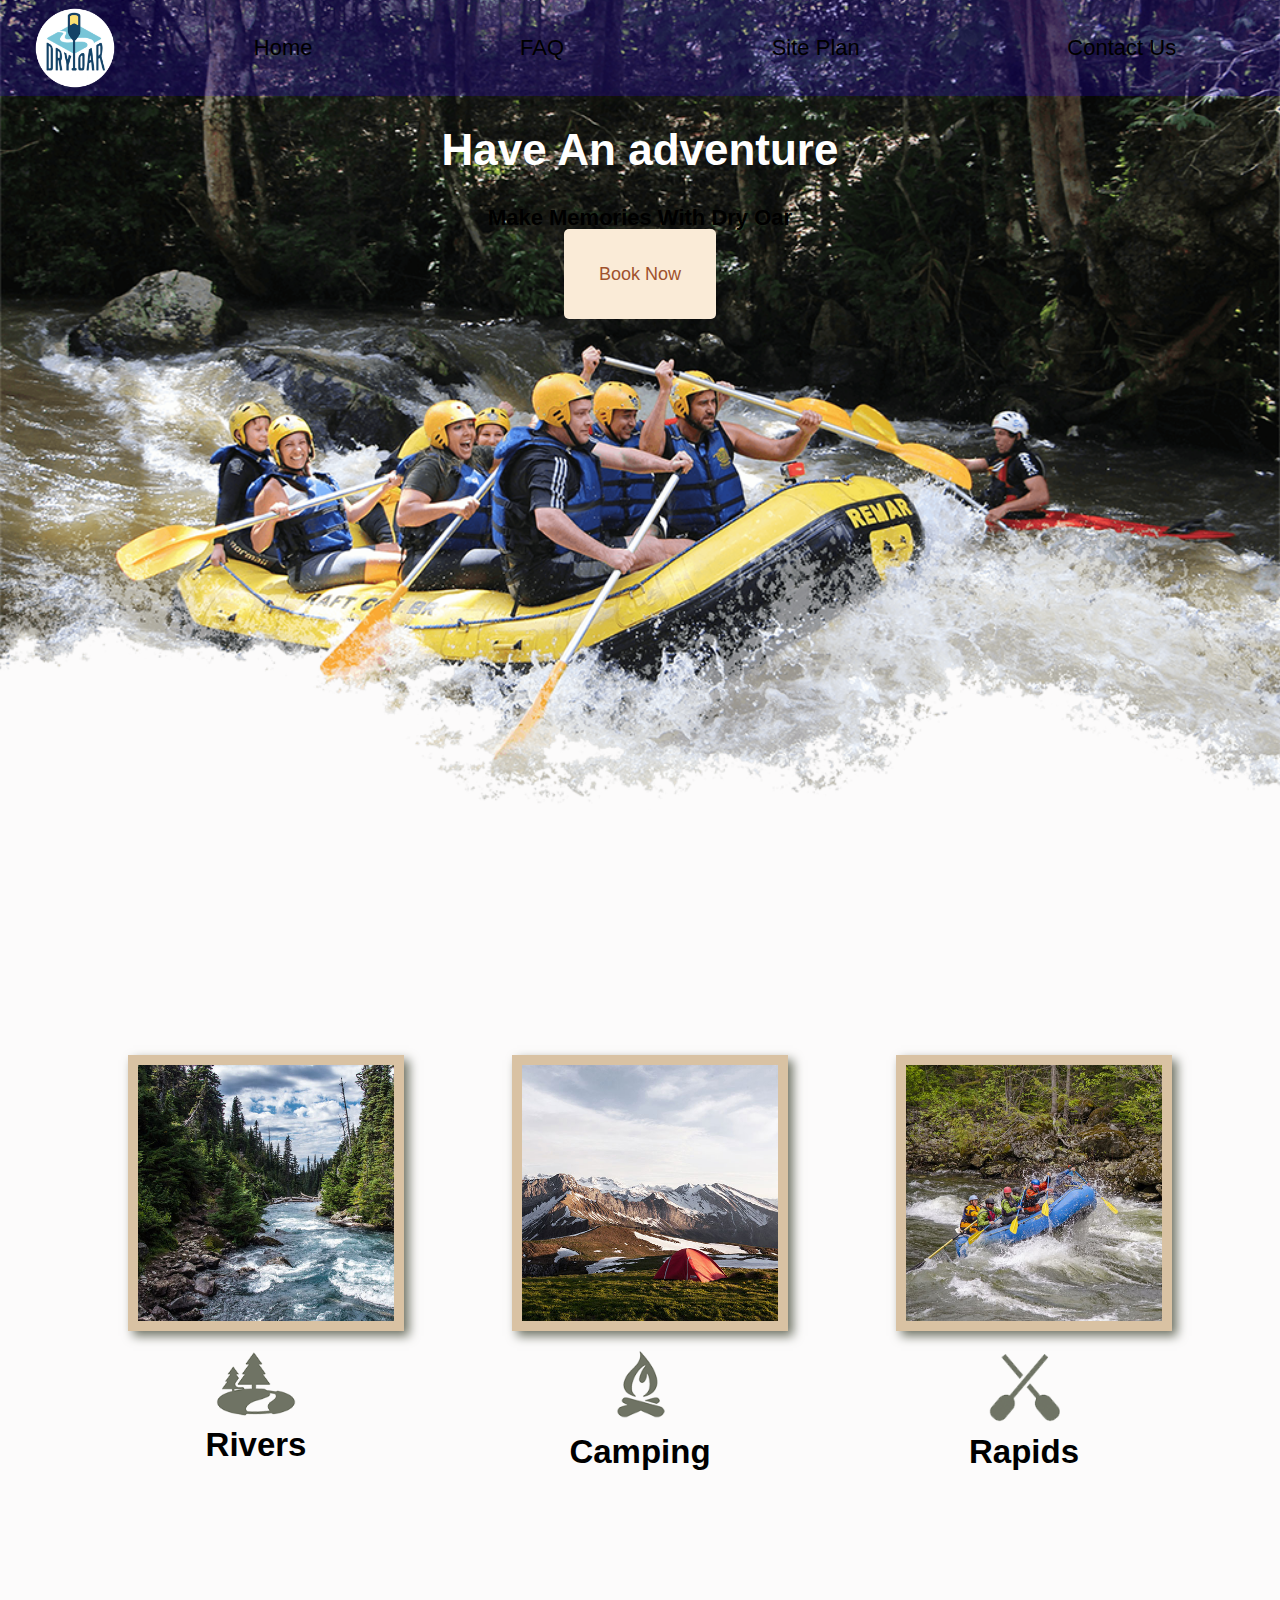
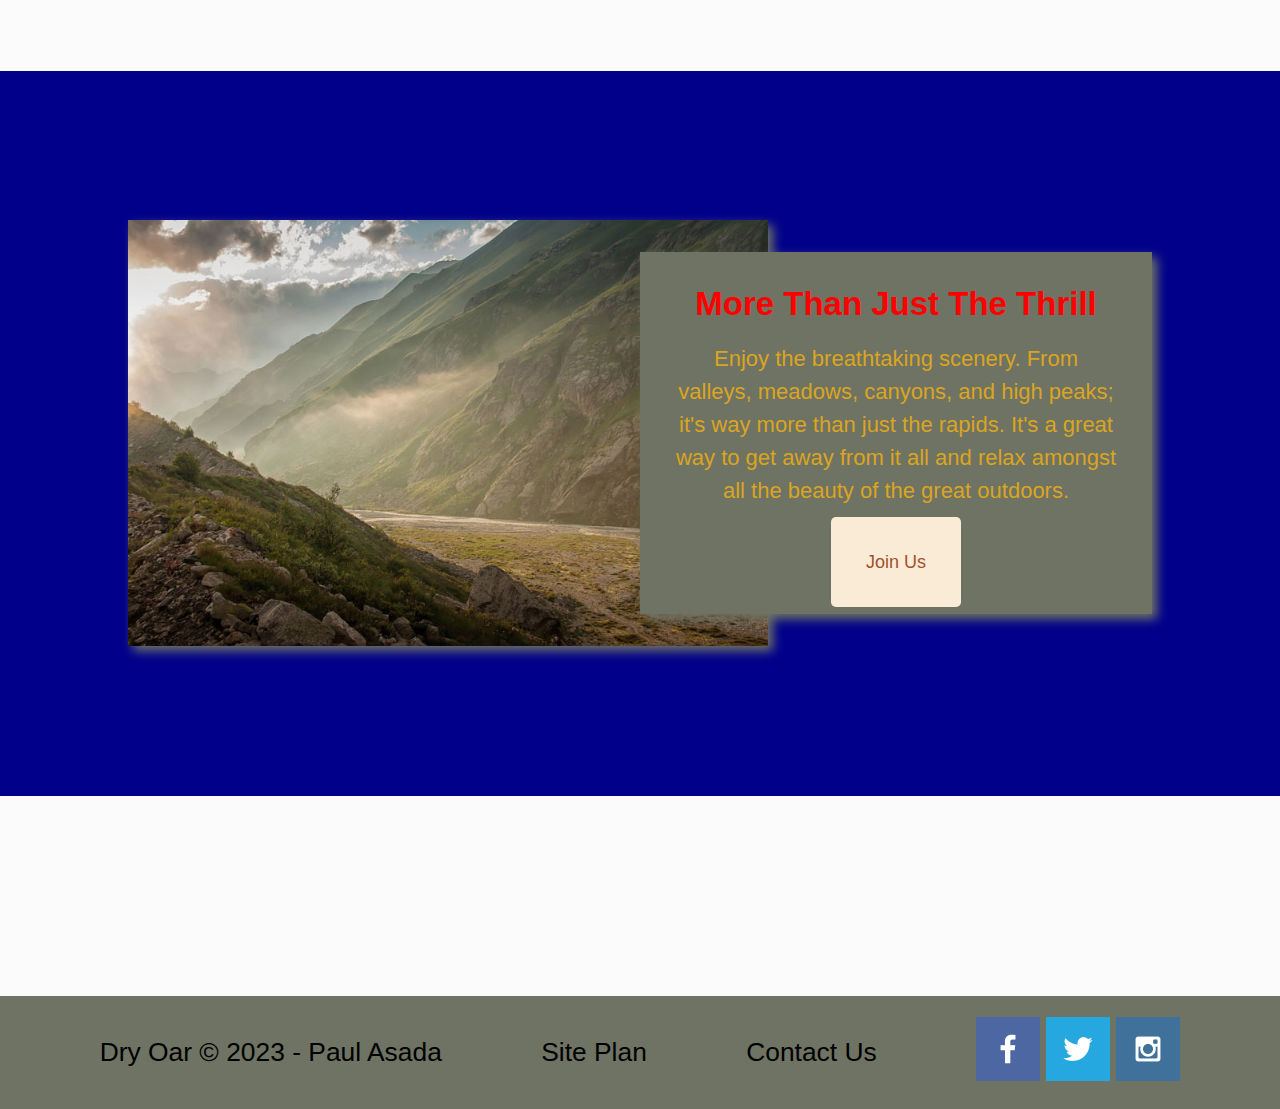
<file: wwr/index.html>
<!DOCTYPE html>
<html lang="en">

<head>
    <meta charset="UTF-8">
    <meta http-equiv="X-UA-Compatible" content="IE=edge">
    <meta name="viewport" content="width=device-width, initial-scale=1.0">
    <title>Whitewater Rafting Vacation Dry Oars Boating+Home</title>
    <link rel="stylesheet" href="styles\style.css">
</head>
<body>
    <div id="content">
        <header>
            <a id="logo_link" href="index.html">
                <img class="logo" src="images/logo.png" alt="Dry Oar Logo">
            </a>
            <nav>
                <a href="index.html">Home</a>
                <a href="faq.html">FAQ</a>
                <a href="site-plan-rafting.html">Site Plan</a>
                <a href="contactus.html">Contact Us</a>
            </nav>
        </header>
        <div id="hero"> 
            <div id="hero-box">
                <img id="hero-img" src="images/hero.png" alt="people enjoying rafting">
            </div>
            <section id="hero-msg">
                <h1 class="home tittle">Have An adventure</h1>
                <h4>Make Memories With Dry Oar </h4>
            <div class="button-box">
                <a class='book' href="rates.html">Book Now</a>
            </div>
            </section>
        </div>
        <main class="home-grid">
            <section class="rivers-card">
                <img class="card-img" src="images/rivers.jpg" alt="river in forest">
                <img class="icon" src="images/river_icon.png" alt="river icon">
                <h2>Rivers</h2>
            </section>
            <section class="camping-card">
                <img class="card-img" src="images/camping.jpg" alt="tent in mountains">
                <img class="icon" src="images/fire_icon.png" alt="fire icon">
                <h2>Camping</h2>
            </section>
            <section class="rapids-card">
                <img class="card-img" src="images/rapids.jpg" alt="rafting boat">
                <img class="icon" src="images/oars.png" alt="oars icon">
                <h2>Rapids</h2>
            </section>
            <div id="background"></div>
            <img class="mountains" src="images/mountains.jpg" alt="Misty mountains">
            <section class="msg">
                <h2>More Than Just The Thrill</h2>
                <p>Enjoy the breathtaking scenery. From valleys, meadows, canyons, and high peaks; it's way more than just the rapids. It's a great way to get away from it all and relax amongst all the beauty of the great outdoors. </p>
                <a class='join' href="rivers.html">Join Us</a>
            </section>
        </main>
        <footer>
            <p>Dry Oar &copy; 2023 - Paul Asada</p>
            <p><a href="site-plan-rafting.html">Site Plan</a></p>
            <p><a href="Contactus.html">Contact Us</a></p>
            <div class="Social">
                <a href="https://facebook.com" target="_blank">
                    <img src="images/facebook.png" alt="fb icon"> 
                </a>
                    <img src="images/twitter.png" alt="twitter icon">
                </a>
                <a href="https//instagram.com" target="_blank">
                    <img src="images/instagram.png" alt="instagram icon">
                </a>
            </div>
        </footer>   
    </div> 
</body>
</html>
</file>
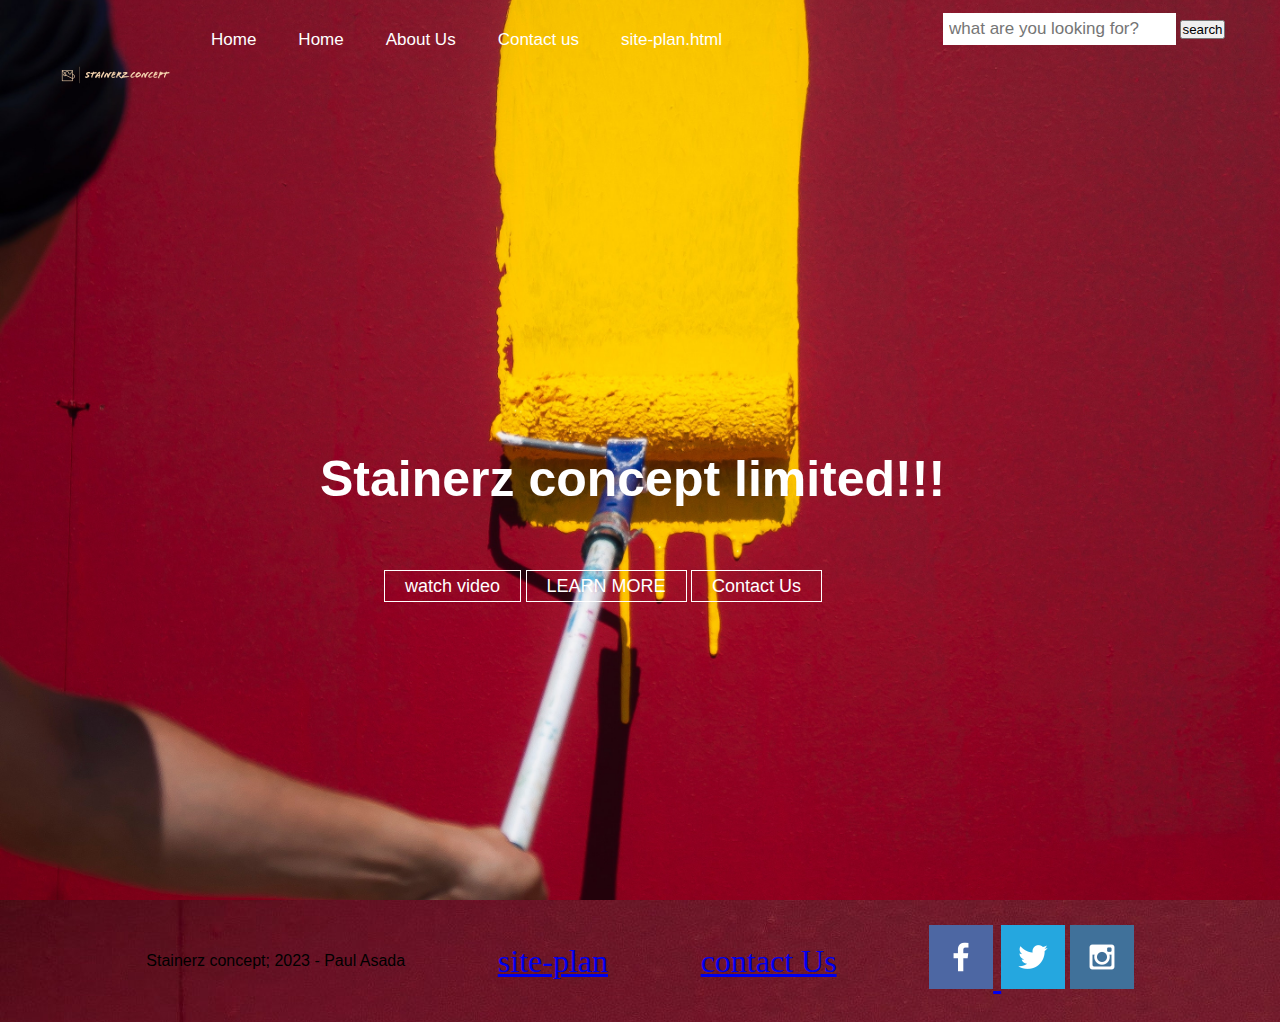
<file: wwr/stainerz/index.html>
<!DOCTYPE html>
<html lang="en">
<head>
    
    <title>Stainerz concept</title>
    <link rel="stylesheet" href="style.css">
</head>
<body>
    <header>
        <div class="main">

            <dir class="logo">
                <img src="image/stainerz concept-logos_transparent(1).png" alt="">
            </dir>
            <ul>
                <li><a href="">Home</a>    
                <li><a href="home.html">Home</a>
                <li><a href="aboutus.html">About Us </a>
                <li><a href="contact us.html">Contact us </a>
                <li><a href="site-plan.html">site-plan.html</a>
                
            </ul>
            <div class="container">
                <form>
                    <input type="text" placeholder="what are you looking for?">
                    <button type="submit">search</button>
                </form>
            </div>
            <div class="title">
                <h1> Stainerz concept limited!!!</h1>
            </div>
            <div class="button">
                <a href=""class="btn"> watch video</a>
                <a href="" class="btn">LEARN MORE</a>
                <a href="" class="btn">Contact Us</a>
            </div>
    
        </div>
    </header>
</main>
<footer>
    <p>Stainerz concept; 2023 - Paul Asada</p>
<p><a href="site-plan.html">site-plan</a></p>
<p><a href="contactus.html">contact Us</a></p>
<div class="Social">
<a href="https://facebook.com"target="blank">
    <img src="image/facebook.png" alt="fb icon">
</a>
    <img src="image/twitter.png" alt="twitter icon">
<a href="https://instagram.com"target="blank">
    <img src="image/instagram.png" alt="instagram icon">
    
</a>    
</div>
</footer>
</body>
</html>
</file>
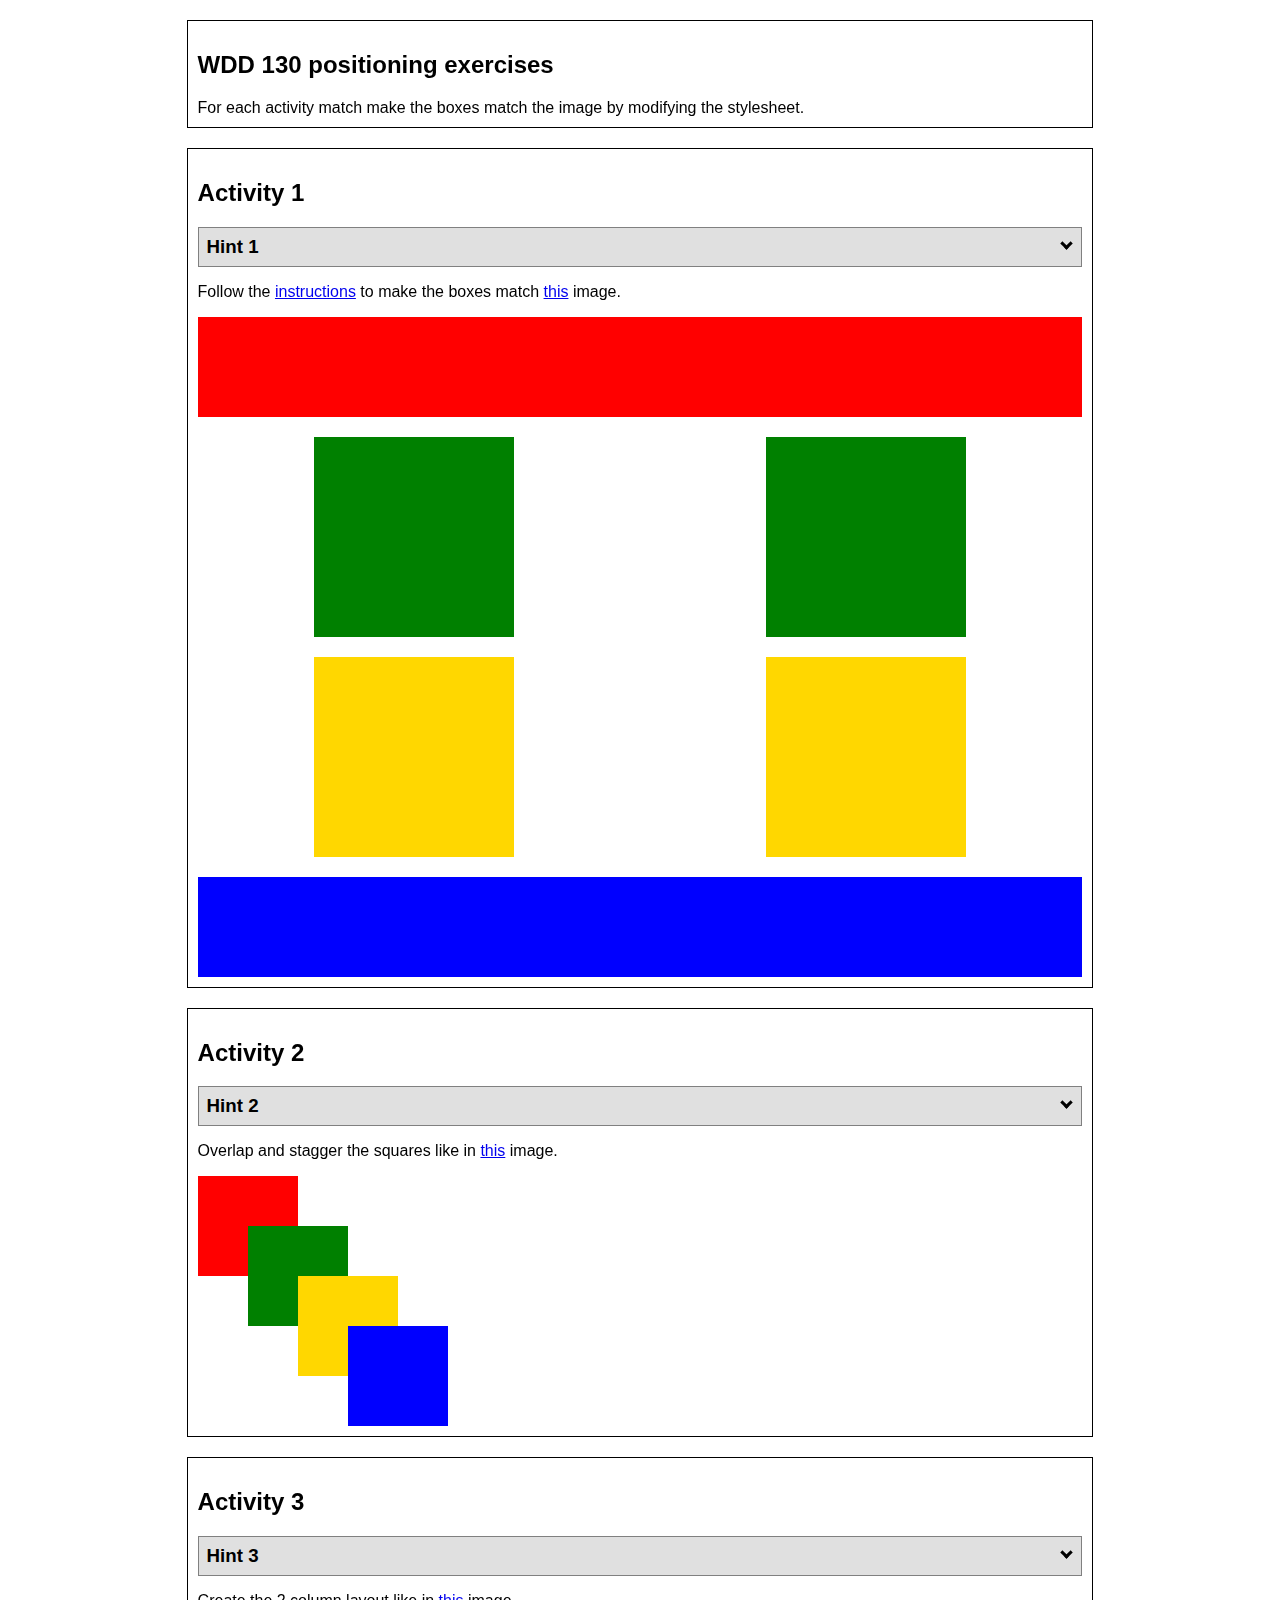
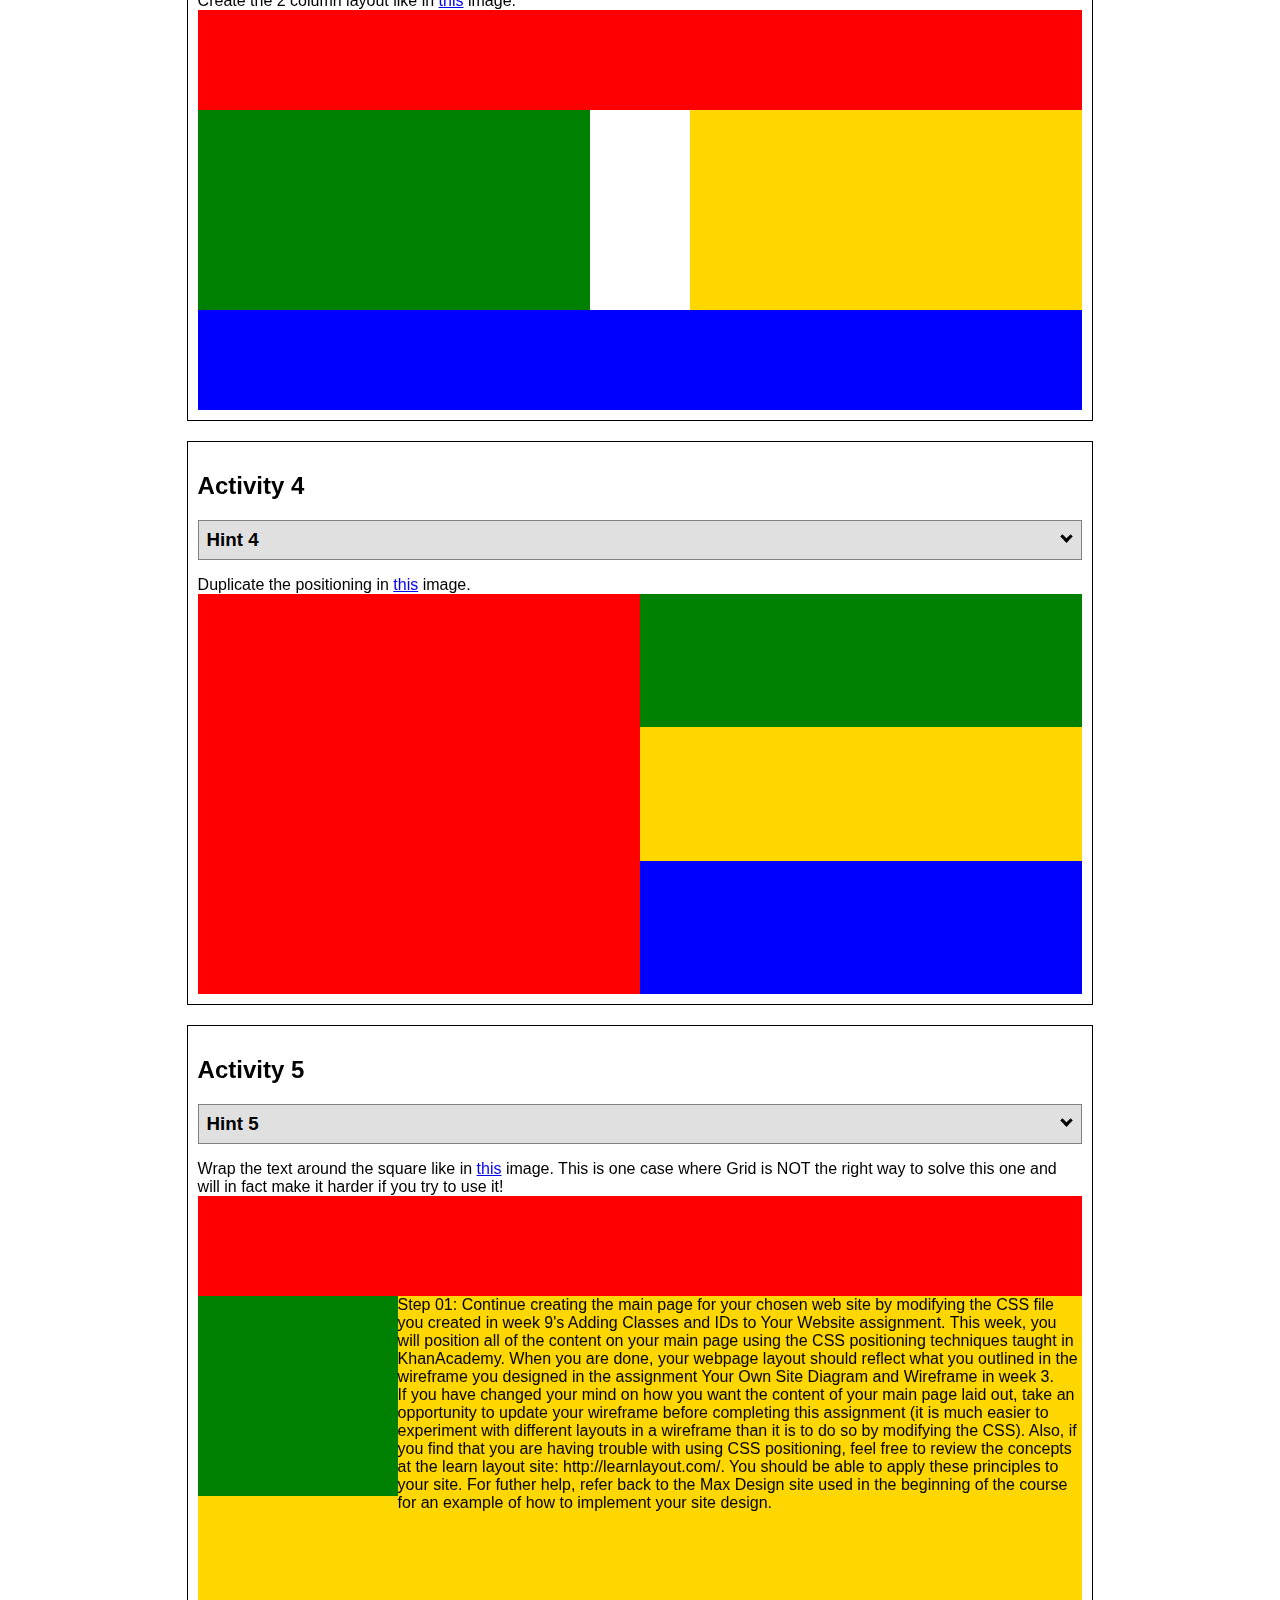
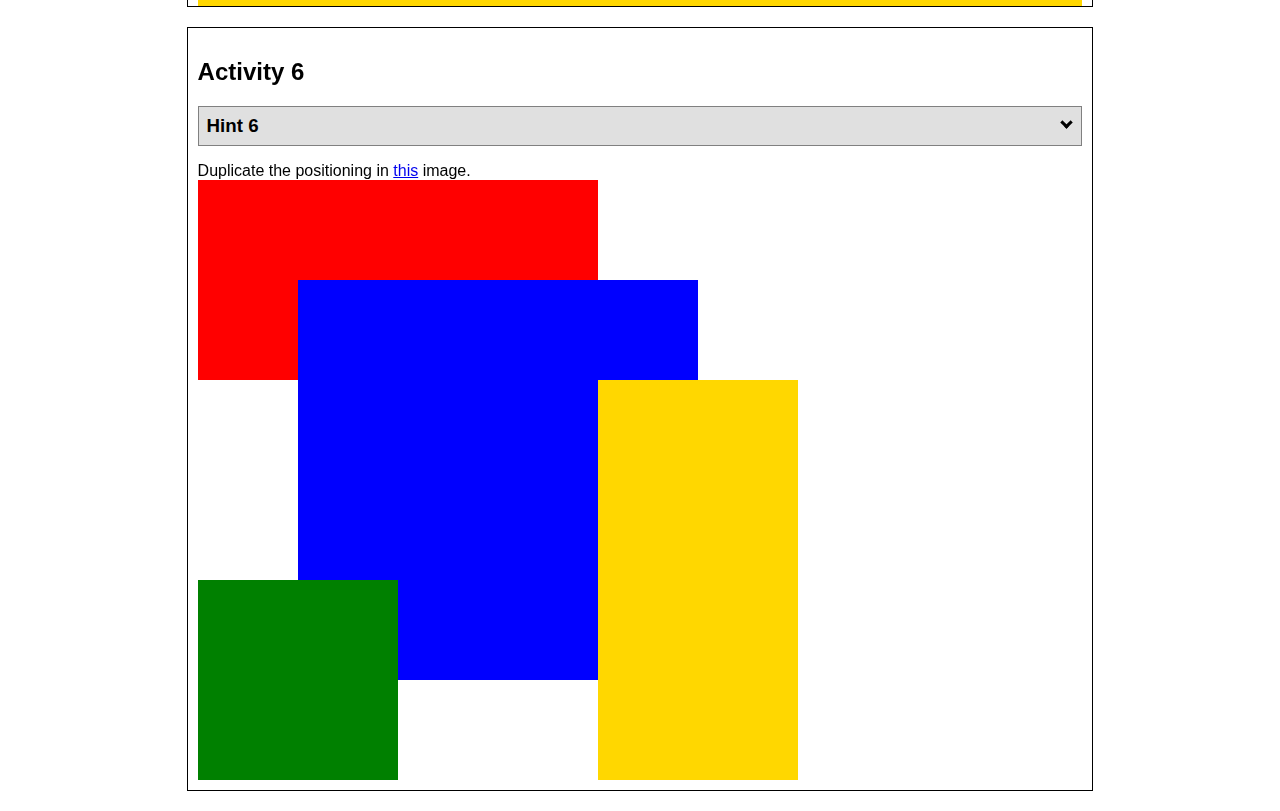
<file: positioning/positioning.html>
<!DOCTYPE html>
<html lang="en">
  <head>
    <!-- HTML - Name: positioning.html -->
    <title>Positioning Activity</title>
    <link rel="stylesheet" type="text/css" href="positionstyles.css" />
  </head>
  <body>
    <div class="activity">
      <h2>WDD 130 positioning exercises</h2>
      For each activity match make the boxes match the image by modifying the stylesheet.</div>
    <div class="activity">
      <h2>Activity 1</h2>
      <section class="hint"><input type="checkbox" ><i></i> <h3>Hint 1</h3><div><p>Check out the <a href="https://byui-wdd.github.io/wdd130/activities/w06-css-positioning.html" target="_blank">activity instructions</a> in Ilearn!</p></div></section>
      <p>Follow the <a href="https://byui-wdd.github.io/wdd130/activities/w06-css-positioning.html" target="_blank">instructions</a> to make the boxes match  <a href="https://byui-wdd.github.io/wdd130/images/example1.png" target="_blank">this</a> image.</p>
      <div class="content1" >
        <div class="red1" ></div>
        <div class="green1" ></div>
        <div class="green1" ></div>
        <div class="yellow1"></div>
        <div class="yellow1"></div>
        <div class="blue1"></div>
      </div>
    </div>
    <div class="activity">
      <h2>Activity 2</h2>
      <section class="hint"><input type="checkbox" > <h3>Hint 2</h3><i></i><div>
      <ul>
      <li>grid-template-columns: 50px 50px 50px 50px 50px </li></ul></div></section>
      <p>Overlap and stagger the squares like in <a href="https://byui-wdd.github.io/wdd130/images/example2.png" target="_blank">this</a> image.</p>
      <div class="content2" >
        <div class="red2" ></div>
        <div class="green2" ></div>
        <div class="yellow2"></div>
        <div class="blue2"></div>
      </div>
    </div>
    <div class="activity">
      <h2>Activity 3</h2>
      <section class="hint"><input type="checkbox" > <h3>Hint 3</h3><i></i><div><p>This one is going to be best solved with CSS Grid. Remember to make the boxes the right width first...then start moving them around. </p><h4>Properties used:</h4><ul><li>display:grid;</li><li>grid-template-columns:</li><li>grid-column-gap:</li>
        <li>grid-column:</li>  </ul></div></section>
      Create the 2 column layout like in <a href="https://byui-wdd.github.io/wdd130/images/example3.png" target="_blank">this</a>  image.
      <div class="content3" >
        <div class="red3" ></div>
        <div class="green3" ></div>
        <div class="yellow3"></div>
        <div class="blue3"></div>
      </div>
    </div>
    <div class="activity">
      <h2>Activity 4</h2>
      <section class="hint"><input type="checkbox" > <h3>Hint 4</h3><i></i><div><p>For the others we have been primarily concerned with width. For this one you will need to adjust height as well. </p><h4>Properties used:</h4><ul><li>display:grid;</li><li>grid-template-columns:</li><li>grid-row:</li></ul></div></section>
      Duplicate the positioning in <a href="https://byui-wdd.github.io/wdd130/images/example4.png" target="_blank">this</a> image. 
      <div class="content4" >
        <div class="red4" ></div>
        <div class="green4" ></div>
        <div class="yellow4"></div>
        <div class="blue4"></div>
      </div>
    </div>

    <div class="activity">
      <h2>Activity 5</h2>
      <section class="hint"><input type="checkbox" > <h3>Hint 5</h3><i></i><div><p>Grid is <strong>not</strong> the right way to do this.  In fact there is only one way to really do that...and that is with float. Remember that we float the thing we want the text to wrap around.  Also remember to start by making all the shapes the right size and shape.</p><h4>Properties used:</h4><ul><li>float: left;</li></ul></div></section>
      Wrap the text around the square like in <a href="https://byui-wdd.github.io/wdd130/images/example5.png" target="_blank">this</a> image. This is one case where Grid is NOT the right way to solve this one and will in fact make it harder if you try to use it!
      <div class="content5" >
        <div class="red5" ></div>
        <div class="green5" ></div>
        <div class="yellow5">Step 01: Continue creating the main page for your chosen web site by modifying the CSS file you created in week 9's Adding Classes and IDs to Your Website assignment. This week, you will position all of the content on your main page using the CSS positioning techniques taught in KhanAcademy. When you are done, your webpage layout should reflect what you outlined in the wireframe you designed in the assignment Your Own Site Diagram and Wireframe in week 3. <br />
          If you have changed your mind on how you want the content of your main page laid out, take an opportunity to update your wireframe before completing this assignment (it is much easier to experiment with different layouts in a wireframe than it is to do so by modifying the CSS). Also, if you find that you are having trouble with using CSS positioning, feel free to review the concepts at the learn layout site: http://learnlayout.com/. You should be able to apply these principles to your site. For futher help, refer back to the Max Design site used in the beginning of the course for an example of how to implement your site design.</div>
        <div class="blue5"></div>
      </div>
    </div>
    <div class="activity">
      <h2>Activity 6</h2>
      <section class="hint"><input type="checkbox" > <h3>Hint 6</h3><i></i><div><p>This one is all about visualizing the grid behind the layout. If you are having a hard time doing that first: all the sizes are even multiples of 100, and second here is another example with the lines drawn: <a href="https://byui-wdd.github.io/wdd130/images/example6-hint.png" target="_blank">example 6 with lines</a>. For this one you will find it easiest if you use px for the column width. You can also use <kbd>z-index</kbd> to control the element layering.    </p><h4>Properties used:</h4><ul><li>display:grid;</li><li>grid-template-columns:</li><li>grid-column:</li><li>grid-row:</li><li><a href="https://www.w3schools.com/cssref/pr_pos_z-index.asp" target="_blank">z-index:</a></li></ul></div></section>
      Duplicate the positioning in <a href="https://byui-wdd.github.io/wdd130/images/example6.png" target="_blank">this</a> image.
      <div class="content6" >
        <div class="red6" ></div>
        <div class="green6" ></div>
        <div class="yellow6"></div>
        <div class="blue6"></div>
      </div>
    </div>
  </body>
</html>
</file>
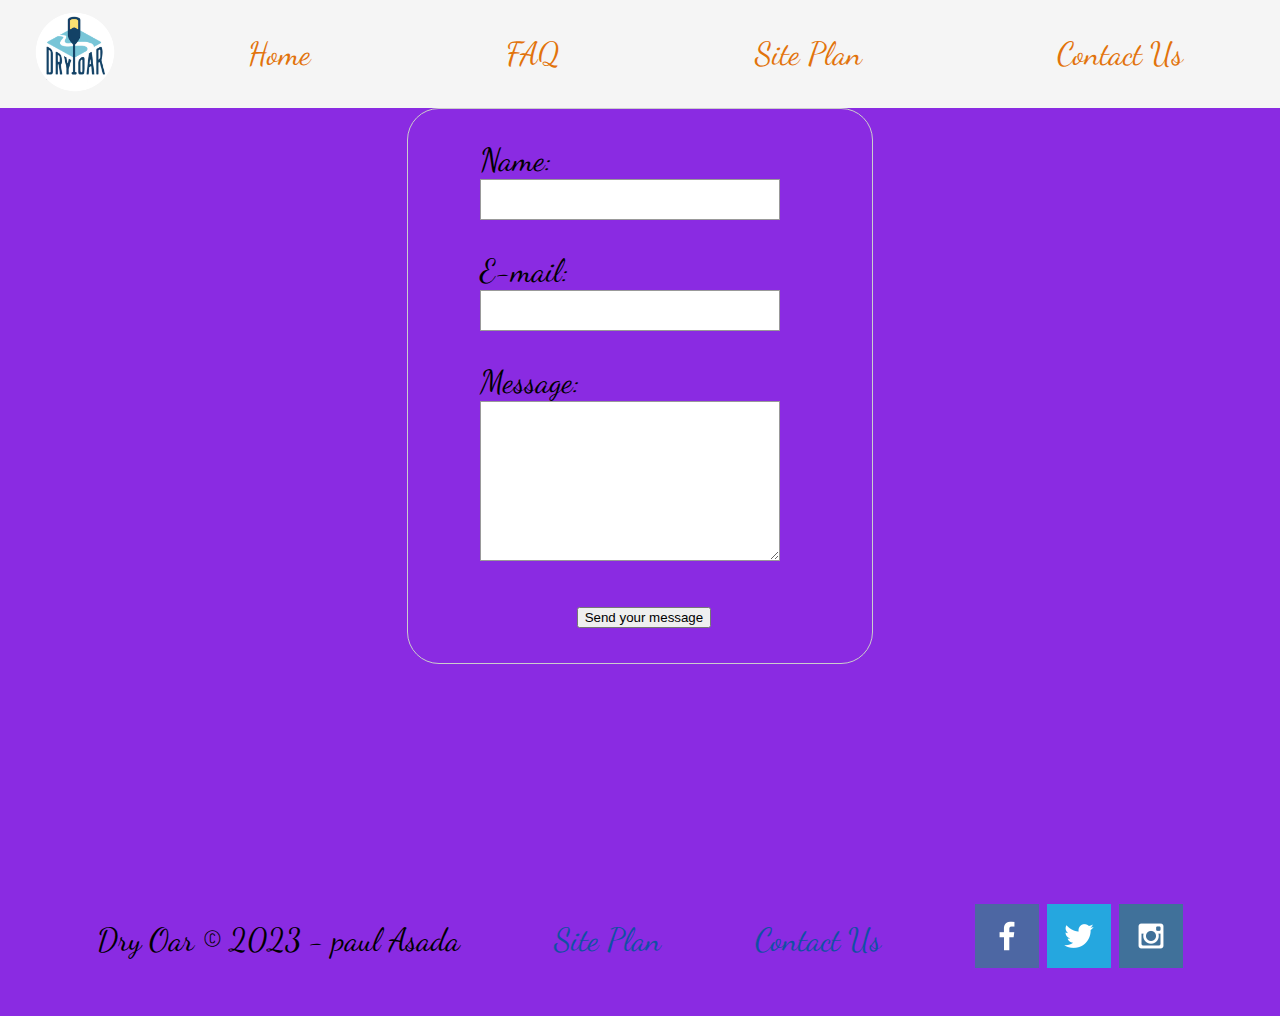
<file: wwr/contactus.html>
<!DOCTYPE html>
<html lang="en">

<head>
    <meta charset="UTF-8">
    <meta http-equiv="X-UA-Compatible" content="IE=edge">
    <meta name="viewport" content="width=device-width, initial-scale=1.0">
    <title>Whitewater Rafting Vacation Dry Oars Boating+Home</title>
    <link rel="stylesheet" href="styles/styles.css">
</head>
<body>
    <div id="content">
        <header>
            <a id="logo_link" href="index.html">
                <img class="logo" src="images/logo.png" alt="Dry Oar Logo">
            </a>
            <nav>
                <a href="index.html">Home</a>
                <a href="faq.html">FAQ</a>
                <a href="site-plan-rafting.html">Site Plan</a>
                <a href="contactus.html">Contact Us</a>
            </nav>
        </header>
        <form action="/my-handling-form-page" method="post">
            <ul>
              <li>
                <label for="name">Name:</label>
                <input type="text" id="name" name="user_name" />
              </li>
              <li>
                <label for="mail">E-mail:</label>
                <input type="email" id="mail" name="user_email" />
              </li>
              <li>
                <label for="msg">Message:</label>
                <textarea id="msg" name="user_message"></textarea>
              </li> 
              <li class="button">
                <button type="submit">Send your message</button>
              </li>              
            </ul>
          </form>
        <footer>
            <p>Dry Oar &copy; 2023 - paul Asada</p>
            <p><a href="site-plan-rafting.html">Site Plan</a></p>
            <p><a href="Contactus.html">Contact Us</a></p>
            <div class="Social">
                <a href="https://facebook.com" target="_blank">
                    <img src="images/facebook.png" alt="fb icon"> 
                </a>
                    <img src="images/twitter.png" alt="twitter icon">
                </a>
                <a href="https//instagram.com" target="_blank">
                    <img src="images/instagram.png" alt="instagram icon">
                </a>
            </div>
        </footer>   
    </div> 
    <script>
      // get the feedback div element so we can do something with it.
      const feedbackElement = document.getElementById('feedback');
      // get the form so we can read what was entered in it.
      const formElement = document.forms[0];
      // add a 'listener' to wait for a submission of our form. When that happens run the code below.
      formElement.addEventListener('submit', function(e) {
          // stop the form from doing the default action.
          e.preventDefault();
          // set the contents of our feedback element to a message letting the user know the form was submitted successfully. Notice that we pull the name that was entered in the form to personalize the message!
          feedbackElement.innerHTML = 'Hello '+ formElement.user_name.value +'! Thank you for your message. We will get back with you as soon as possible!';
          // make the feedback element visible.
          feedbackElement.style.display = "block";
          // add a class to move everything down so our message doesn't cover it.
          document.body.classList.toggle('moveDown');
      });
  </script>
</body>
</html>
</file>
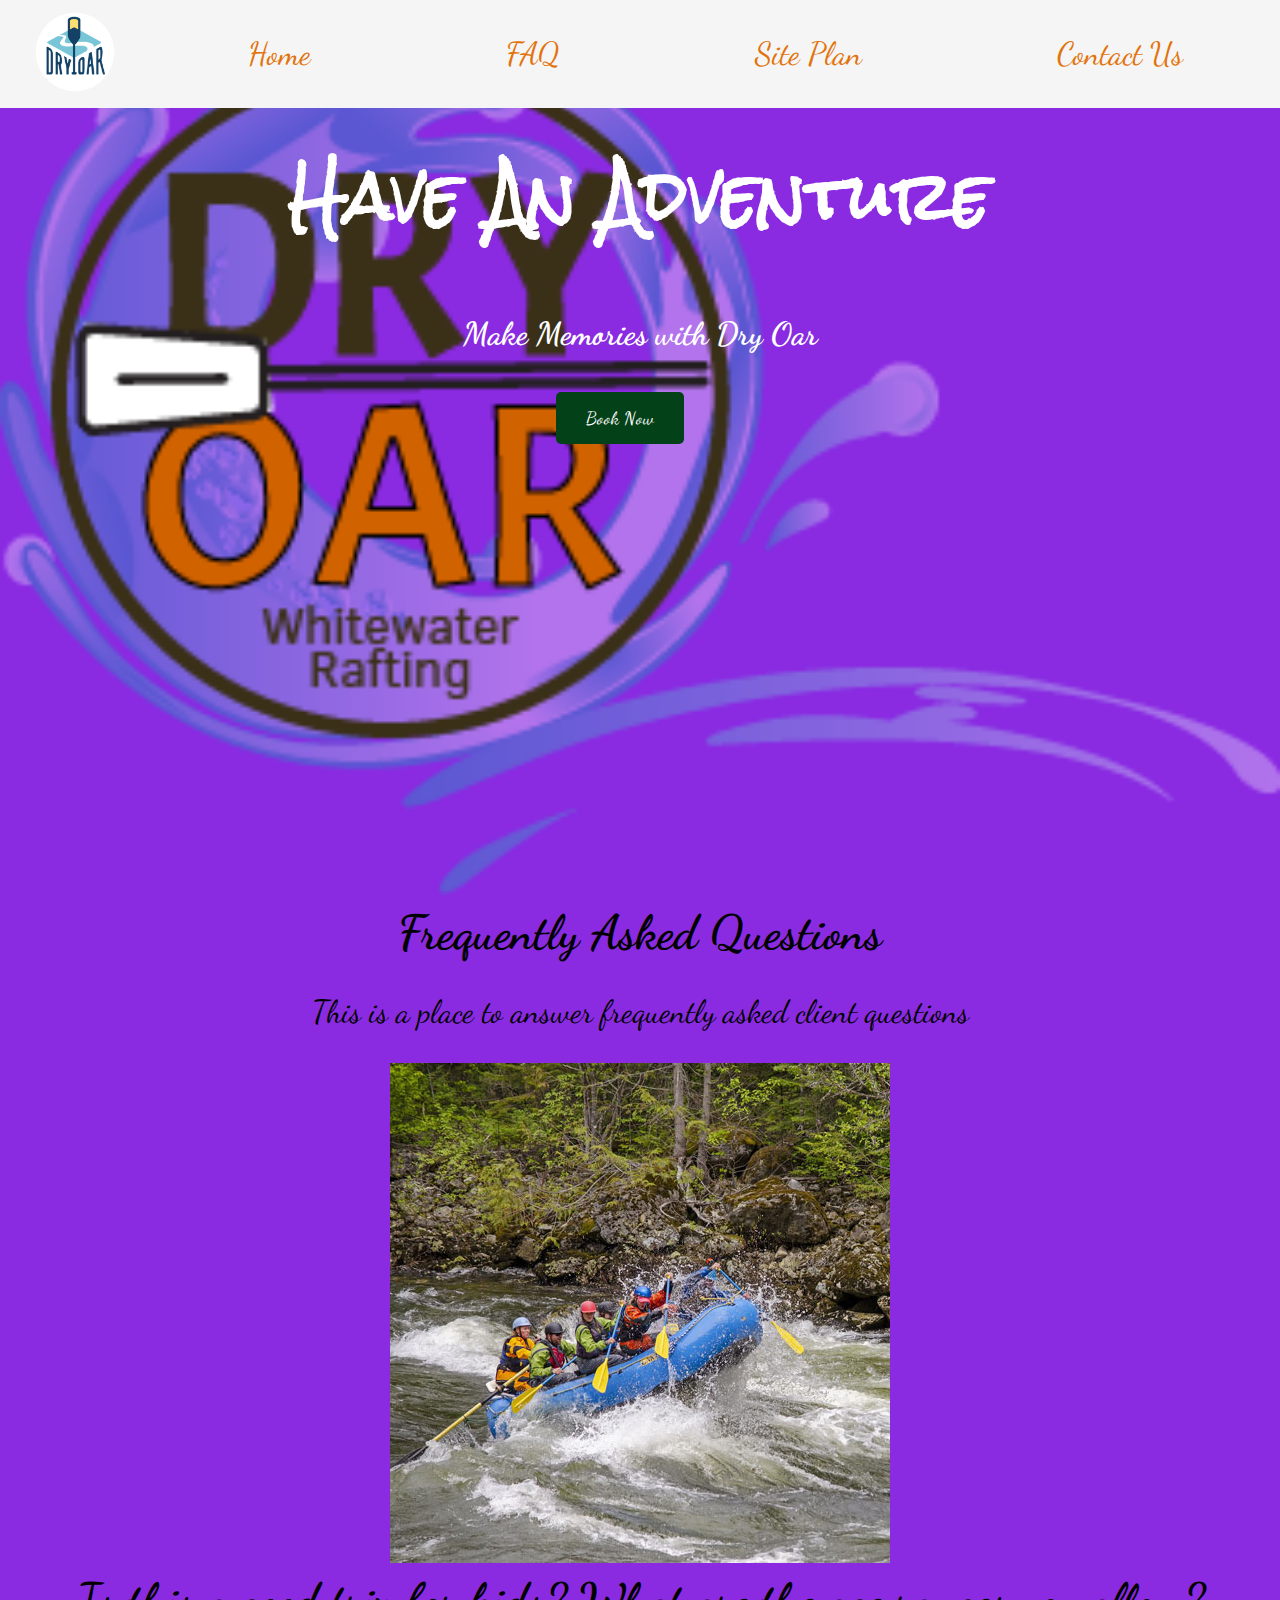
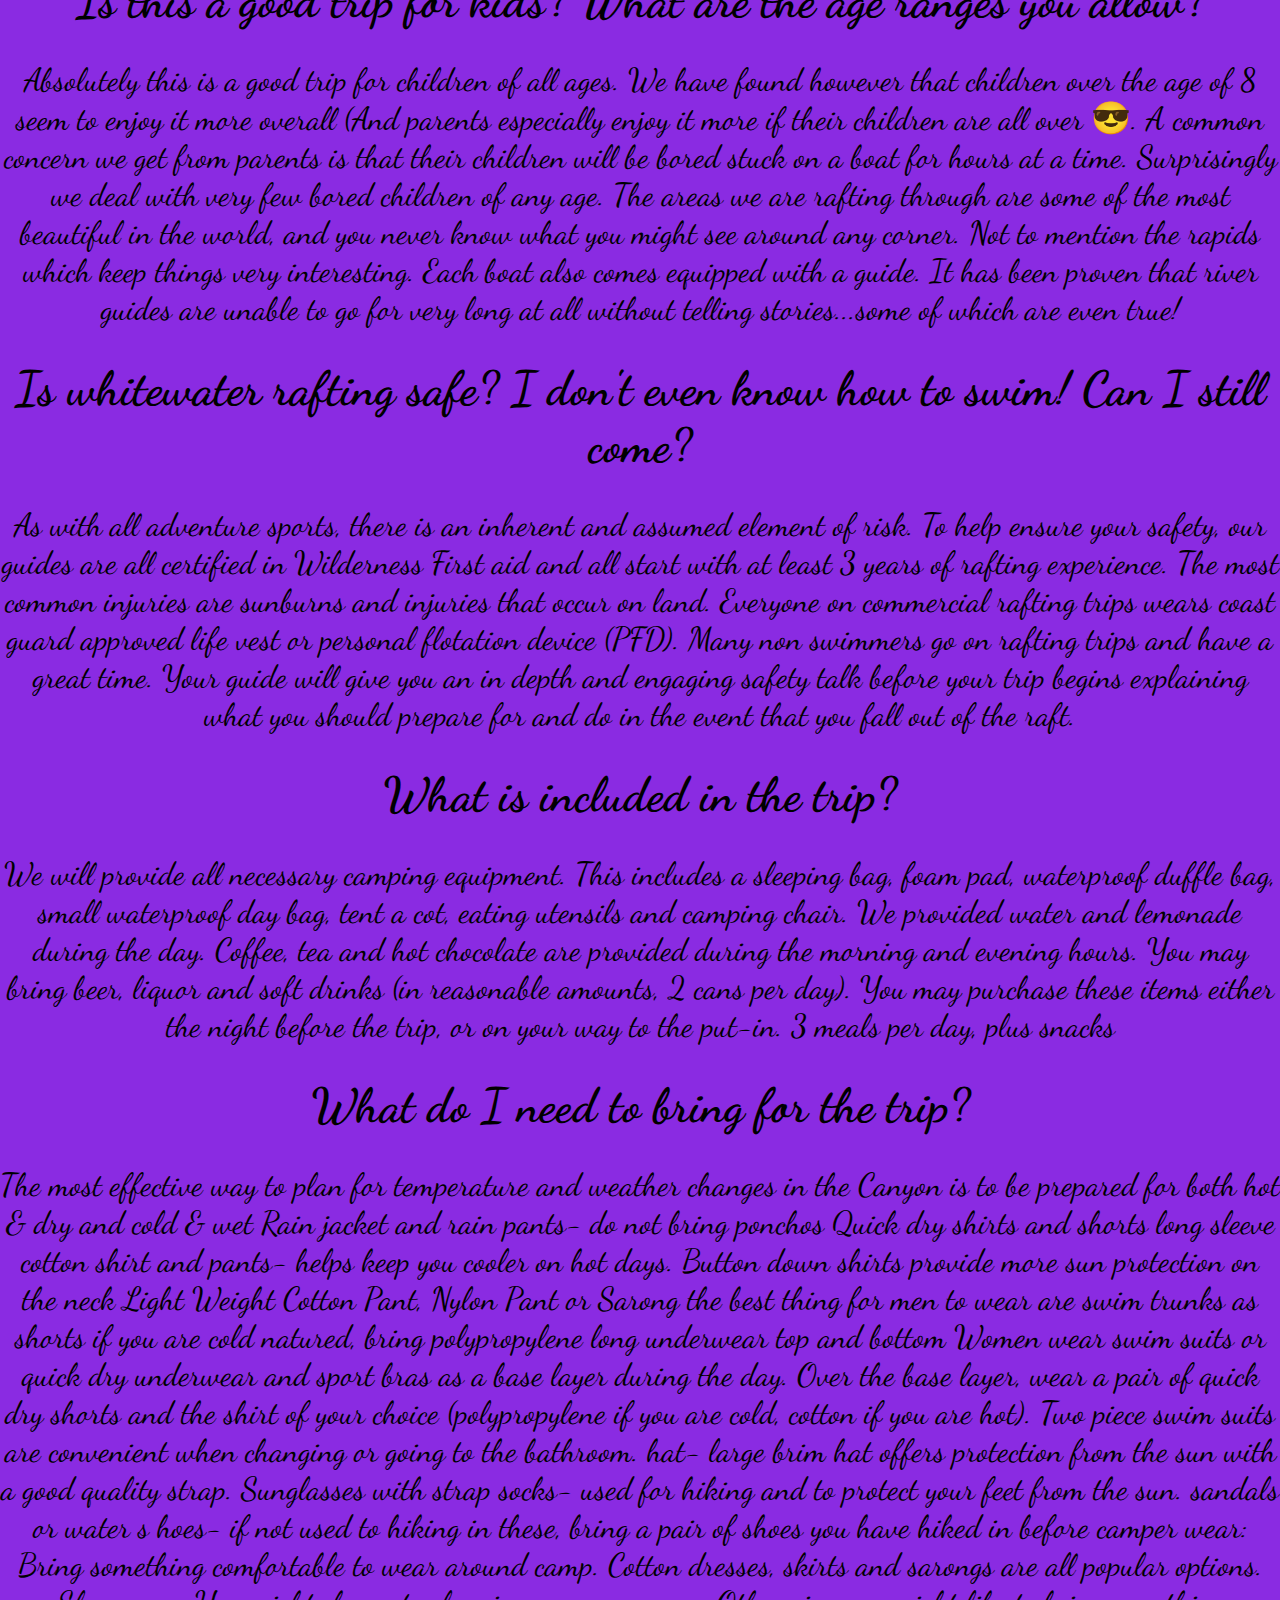
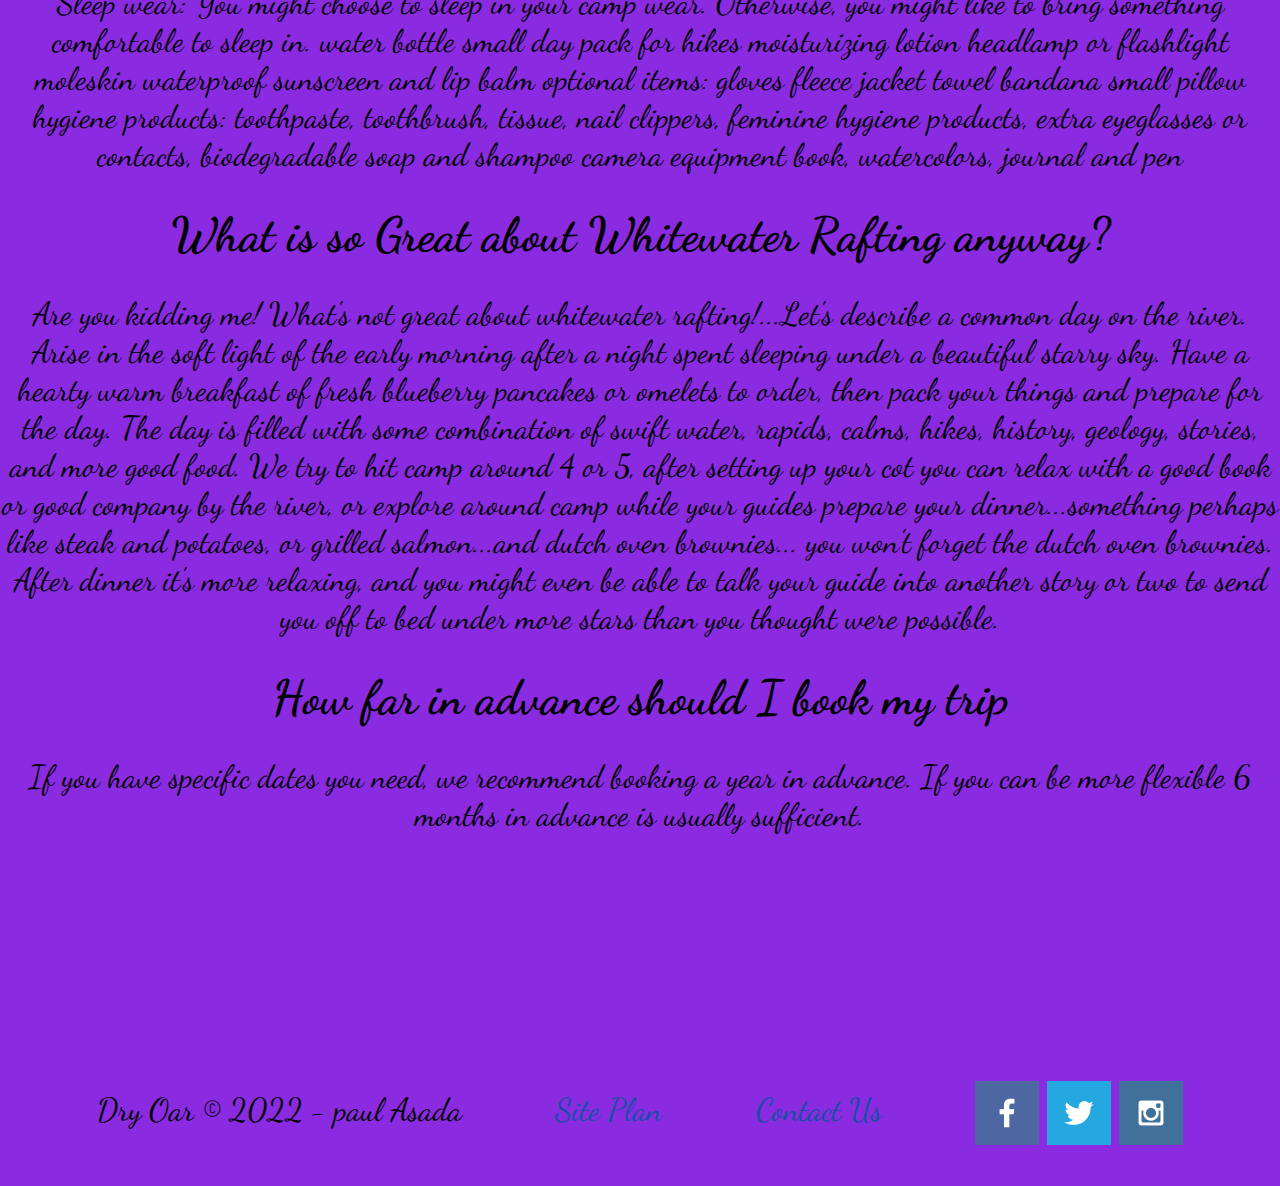
<file: wwr/faq.html>
<!DOCTYPE html>
<html lang="en">
<head>
    <meta charset="UTF-8">
    <meta http-equiv="X-UA-Compatible" content="IE=edge">
    <meta name="viewport" content="width=device-width, initial-scale=1.0">
    <title>Whitewater Rafting Vacations | Dry Oar Boating | FAQ</title>
    <link rel="stylesheet" href="styles/styles.css">
</head>
<body>
    <div id="content">
        <header>
            <a id="logo_link" href="index.html">
                <img class="logo" src="images/logo.png" alt="Dry Oar Logo">            
            </a>
    
            <nav>
                <a href="index.html">Home</a>
                <a href="#">FAQ</a>
                <a href="site-plan-rafting.html">Site Plan</a>
                <a href="contactus.html">Contact Us</a>
            </nav>
        </header>
        <div id="hero">
            <div id="hero-box">
                <img id="hero-img" src="images/roundlogo.png" alt="FAQ Pics">
            </div>
            <section id="hero-msg">
                <h1 class="home-title">Have An Adventure</h1>
                <h4>Make Memories with Dry Oar </h4>
                <div class='button-box'>
                    <a class='book' href="contactus.html">Book Now</a>
                </div>
            </section>
        </div>
        <main class="home-block">
            <section class="msg1">
                <h2>
                    <strong>Frequently Asked Questions</strong>
                </h2>
                <p>This is a place to answer frequently asked client questions</p>
            </section>
               <section class="1">
                <img class='rapid2'src="images/rapids.jpg" alt="rivers">

                    <h2> Is this a good trip for kids? What are the age ranges you allow?</h2>
                    <p>Absolutely this is a good trip for children of all ages. 
                        We have found however that children over the age of 8 seem to enjoy 
                        it more overall (And parents especially enjoy it more if their children are all over 😎.
                        A common concern we get from parents is that their children will be bored 
                        stuck on a boat for hours at a time. Surprisingly we deal with very few 
                        bored children of any age. The areas we are rafting through are some of 
                        the most beautiful in the world, and you never know what you might see around any corner. 
                        Not to mention the rapids which keep things very interesting. 
                        Each boat also comes equipped with a guide. It has been proven that river guides are 
                        unable to go for very long at all without telling stories...some of which are even true! 
                    </p>
                </section>

                <section class="q2">
                
                    <h2>
                        Is whitewater rafting safe? I don't even know how to swim! Can I still come?  </h2>
                    <p>
                        As with all adventure sports, there is an inherent and assumed element of risk. 
                        To help ensure your safety, our guides are all certified in Wilderness First aid 
                        and all start with at least 3 years of rafting experience. 
                        The most common injuries are sunburns and injuries that occur on land. 
                        Everyone on commercial rafting trips wears coast guard approved life vest 
                        or personal flotation device (PFD). Many non swimmers go on rafting trips 
                        and have a great time. Your guide will give you an in depth and engaging safety 
                        talk before your trip begins explaining what you should prepare for and do in 
                        the event that you fall out of the raft. 
                    </p>
                </section>
                <section class="q1">
                    
                    <h2> What is included in the trip?</h2>
                    <p>
                        We will provide all necessary camping equipment. This includes a sleeping bag, foam pad,
                        waterproof duffle bag, small waterproof day bag, tent a cot, eating utensils and camping chair.
                        We provided water and lemonade during the day. Coffee, tea and hot chocolate are provided during 
                        the morning and evening hours. You may bring beer, liquor and soft drinks (in reasonable amounts, 
                        2 cans per day). You may purchase these items either the night before the trip, or on your way to 
                        the put-in. 3 meals per day, plus snacks                    
                    </p>
                </section>

                <section class="q2">
                    
                    <h2> What do I need to bring for the trip?</h2>
                    <p>
                        The most effective way to plan for temperature and weather changes in the Canyon is to be prepared 
                        for both hot & dry and cold & wet Rain jacket and rain pants- do not bring ponchos Quick dry shirts 
                        and shorts long sleeve cotton shirt and pants- helps keep you cooler on hot days. Button down shirts 
                        provide more sun protection on the neck Light Weight Cotton Pant, Nylon Pant or Sarong the best thing 
                        for men to wear are swim trunks as shorts if you are cold natured, bring polypropylene long underwear 
                        top and bottom Women wear swim suits or quick dry underwear and sport bras as a base layer during the day. 
                        Over the base layer, wear a pair of quick dry shorts and the shirt of your choice (polypropylene if you are 
                        cold, cotton if you are hot). Two piece swim suits are convenient when changing or going to the bathroom. hat- 
                        large brim hat offers protection from the sun with a good quality strap. Sunglasses with strap socks- 
                        used for hiking and to protect your feet from the sun. sandals or water s hoes- if not used to hiking in these, 
                        bring a pair of shoes you have hiked in before camper wear: Bring something comfortable to wear around camp. 
                        Cotton dresses, skirts and sarongs are all popular options. Sleep wear: You might choose to sleep in your camp wear. 
                        Otherwise, you might like to bring something comfortable to sleep in. water bottle small day pack for hikes 
                        moisturizing lotion headlamp or flashlight moleskin waterproof sunscreen and lip balm optional items: 
                        gloves fleece jacket towel bandana small pillow hygiene products: toothpaste, toothbrush, tissue, nail clippers, 
                        feminine hygiene products, extra eyeglasses or contacts, biodegradable soap and shampoo camera equipment book, watercolors, journal and pen                   
                    </p>
                </section>
                <section class="q1">
                    
                    <h2> What is so Great about Whitewater Rafting anyway?</h2>
                    <p>
                        Are you kidding me! What's not great about whitewater rafting!...Let's describe a common day on the river. 
                        Arise in the soft light of the early morning after a night spent sleeping under a beautiful starry sky. 
                        Have a hearty warm breakfast of fresh blueberry pancakes or omelets to order, then pack your things and prepare 
                        for the day. The day is filled with some combination of swift water, rapids, calms, hikes, history, geology, stories, 
                        and more good food. We try to hit camp around 4 or 5, after setting up your cot you can relax with a good book or good company 
                        by the river, or explore around camp while your guides prepare your dinner...something perhaps like steak and potatoes, or grilled salmon...and dutch oven brownies... 
                        you won't forget the dutch oven brownies. After dinner it's more relaxing, and you might even be able to talk your guide into another story 
                        or two to send you off to bed under more stars than you thought were possible.             
                    </p>
                </section>
                <section class="q3">
                    
                    <h2> How far in advance should I book my trip</h2>
                    <p>
                        If you have specific dates you need, we recommend booking a year in advance. If you can be more flexible 6 
                        months in advance is usually sufficient.      
                    </p>
                </section>
            </main>
        <footer>
            <p>Dry Oar &copy; 2022 - paul Asada</p>
            <p><a href="site-plan-rafting.html">Site Plan</a></p>
            <p><a href="contactus.html">Contact Us</a></p>
            <div class="social">
                <a href="https://facebook.com" target="_blank">
                    <img src="images/facebook.png" alt="fb icon">
                </a>
                <a href="https://twitter.com" target="_blank">
                    <img src="images/twitter.png" alt="twitter icon">
                </a>
                <a href="https://instagram.com" target="_blank">
                    <img src="images/instagram.png" alt="instagram icon">
                </a>
            </div>
        </footer>
    </div>
</body>
</html>
</file>
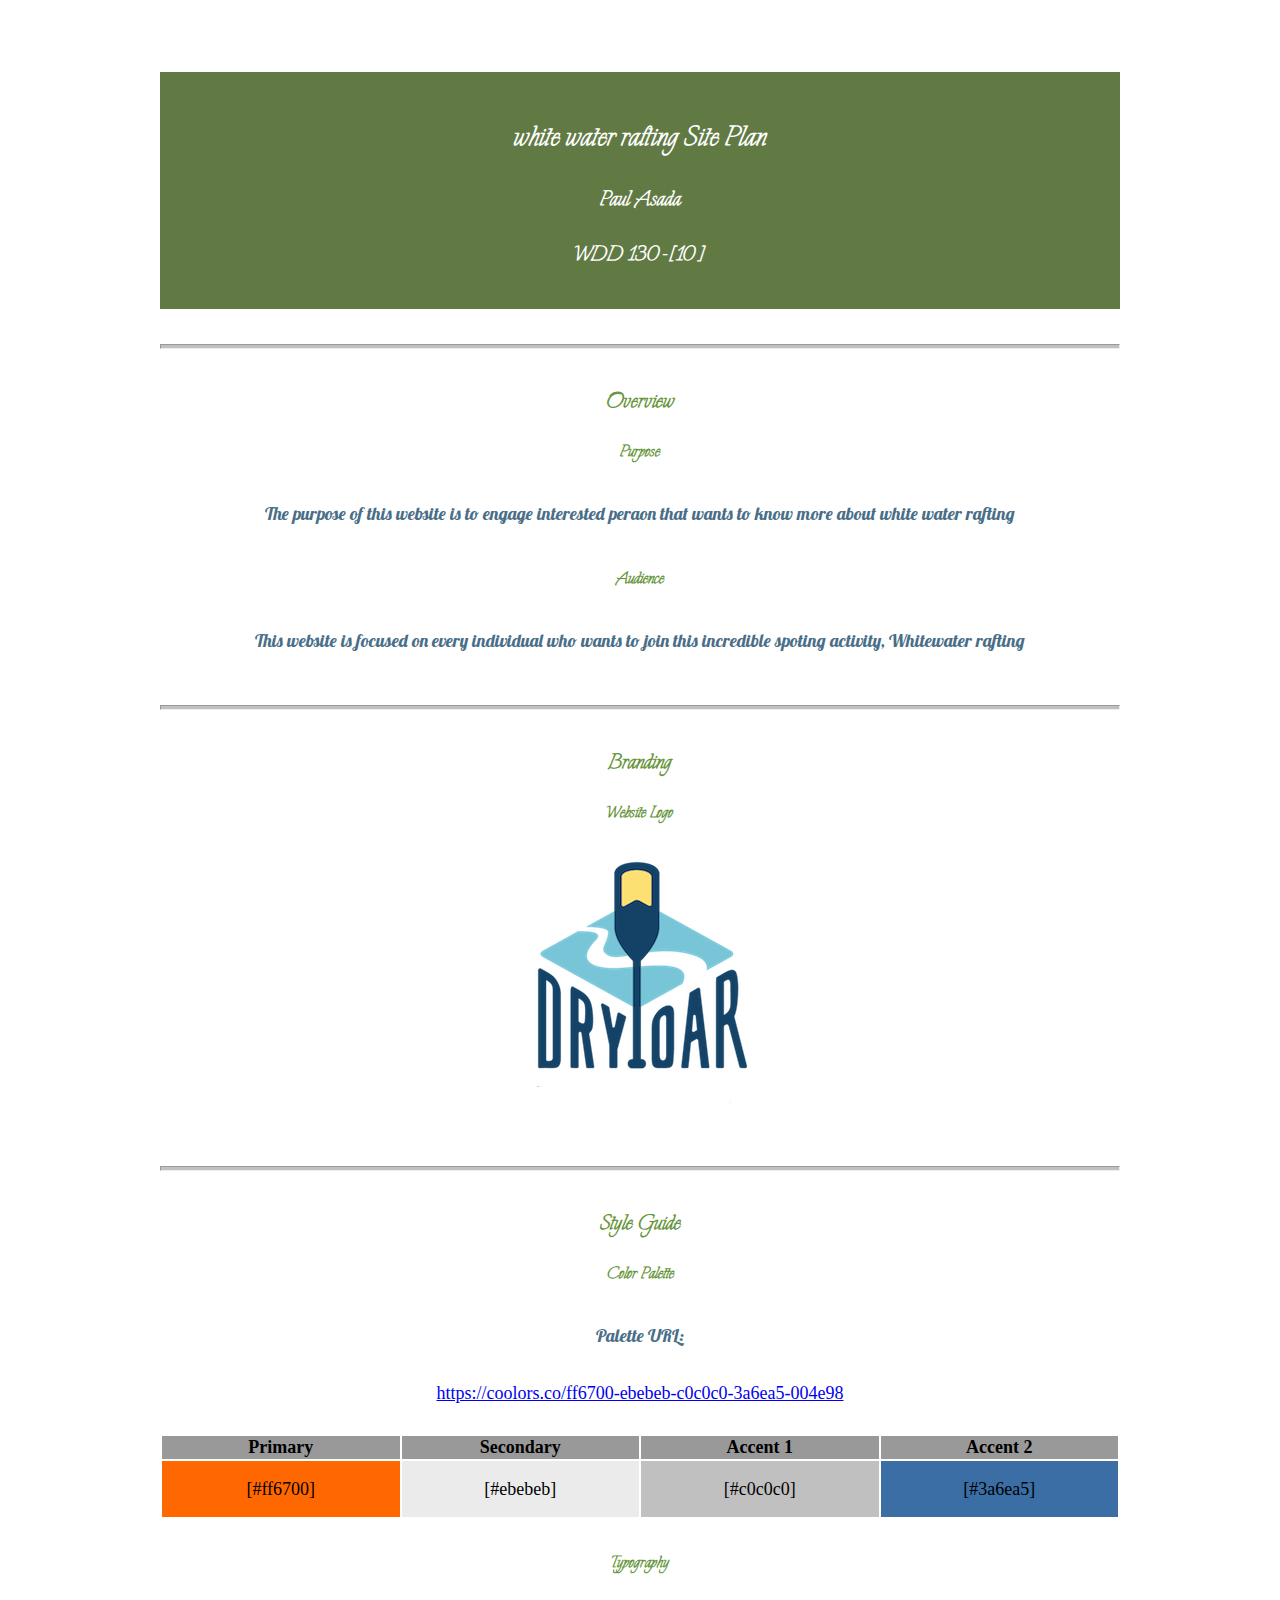
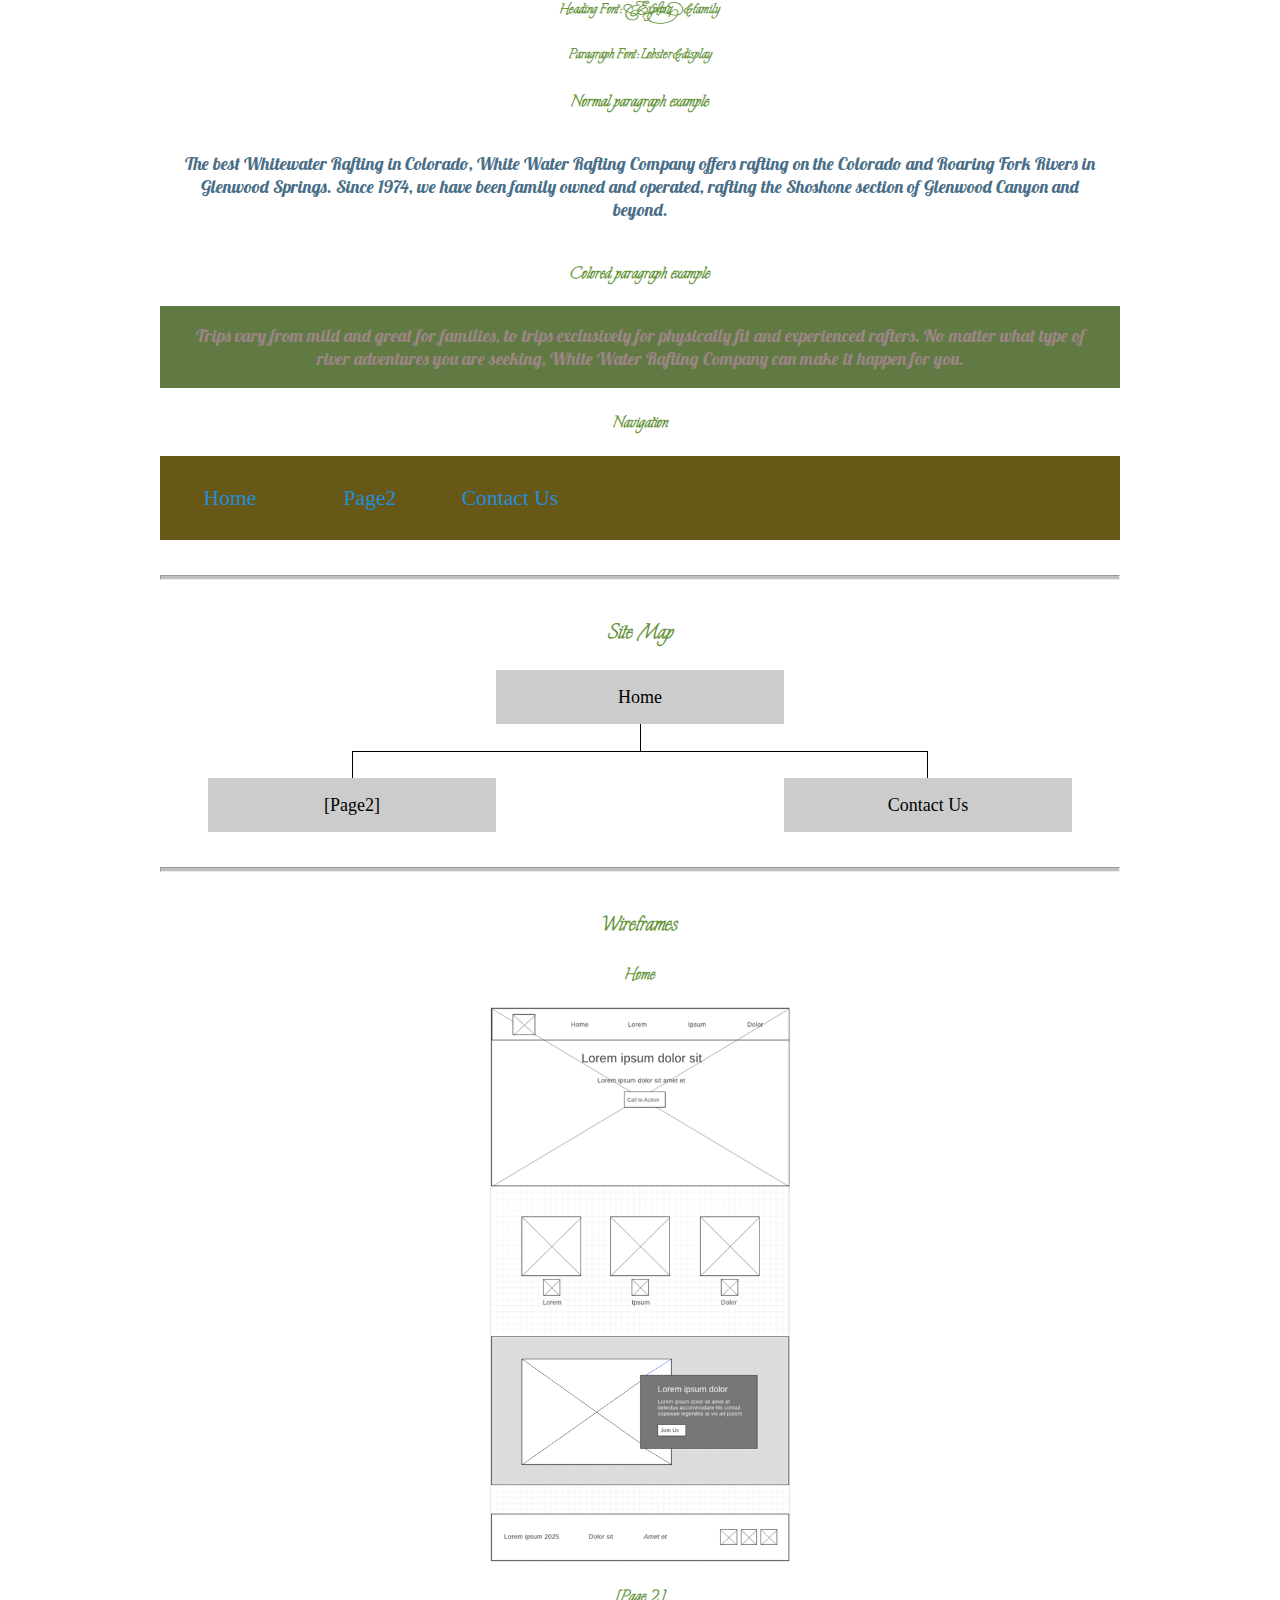
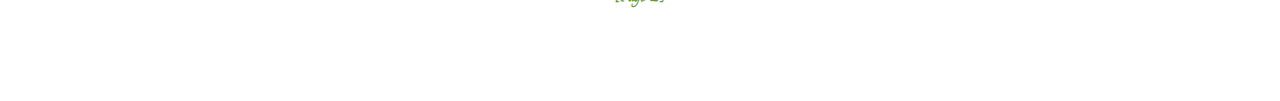
<file: wwr/site-plan-rafting.html>
<!DOCTYPE html>
<html lang="en-us">

<head>
  <meta charset="utf-8" />
  <title>Site Plan</title>
  <link type="text/css" rel="stylesheet" href="styles/site-plan-rafting.css" />
</head>

<body>
  <header>
    <h1>white water rafting Site Plan</h1>
    <h2>Paul Asada</h2>
    <h2>WDD 130-[10]</h2>
    <!-- In the header above, add the name of your site, your name and class number. For example if you are in section 3 you would put WDD 130-03 -->
  </header>
  <main>
    <!-- ------------------------Steps 2-5------------------------------ -->
    <hr />
    <h2>Overview</h2>
    <h3>Purpose</h3>
    <p>The purpose of this website is to engage interested peraon that wants to know more about white water rafting </p>
    <!-- change this -->

    <h3>Audience</h3>
    <p>This website is focused on every individual who wants to join this incredible spoting activity, Whitewater rafting</p>
    <!-- change this -->

    <hr />
    <h2>Branding</h2>
    <h3>Website Logo</h3>
    <!-- Replace this with some sort of logo for your site.  A logo can be as simple as the name of your site in a nice font :) -->
    <img src=images\logo.png alt="Logo image" />
    <hr />
    <h2>Style Guide</h2>

    <!-- ------------------------Steps 6-9------------------------------ -->

    <h3>Color Palette</h3>
    <!--  The colors you choose for a website are one of the most important decisions you will make. Follow the instructions on the activity in Canvas then return and replace the color codes below with the hex color codes (the 6 digit numbers that show at the bottom of each color) for the colors you have chosen below.  You should have at least 2 colors but do not have to fill in all 4 if you do not need them.  -->

    <!-- Copy and paste the URL to your finished palette below. Replace the href value that is there with yours. Make sure to paste it into both the href value and the content text of the <a> tag -->
    <p>Palette URL:</p>
    <a href=https://coolors.co/ff6700-ebebeb-c0c0c0-3a6ea5-004e98
      target="_blank">https://coolors.co/ff6700-ebebeb-c0c0c0-3a6ea5-004e98</a>

    <table class="colors">
      <tr>
        <th>Primary</th>
        <th>Secondary</th>
        <th>Accent 1</th>
        <th>Accent 2</th>
      </tr>
      <!-- Replace the numbers in the boxes below with your hex color codes. Then switch to the site-plan.css file and change your colors there as well. -->
      <tr>
        <td class="primary">[#ff6700]</td>
        <td class="secondary">[#ebebeb]</td>
        <td class="accent1">[#c0c0c0]</td>
        <td class="accent2">[#3a6ea5]</td>
      </tr>
    </table>

    <!-- ------------------------Steps 10-12------------------------------ -->

    <h3>Typography</h3>
    <!-- Choose a font for your paragraphs (body copy) and headlines. What font(s) have you chosen? Think also about which of your colors above you might use for background and font colors. -->

    <h4>
      Heading Font: Explora&family
      <!-- change this -->
    </h4>
    <h4>
      Paragraph Font: Lobster&display
      <!-- change this -->
    </h4>
    <h3>Normal paragraph example</h3>
    <p>
      The best Whitewater Rafting in Colorado, White Water Rafting Company
      offers rafting on the Colorado and Roaring Fork Rivers in Glenwood
      Springs. Since 1974, we have been family owned and operated, rafting the
      Shoshone section of Glenwood Canyon and beyond.
    </p>
    <h3>Colored paragraph example</h3>
    <p class="colored">
      Trips vary from mild and great for families, to trips exclusively for
      physically fit and experienced rafters. No matter what type of river
      adventures you are seeking, White Water Rafting Company can make it
      happen for you.
    </p>

    <!-- ------------------------Step 13------------------------------ -->

    <h3>Navigation</h3>
    <!-- Think about how you want your navigation bar to look. In the site-plan.css file change the colors to your colors to get the look you desire. -->
    <nav>
      <a href="#">Home</a>
      <a href="faq.html">Page2</a>
      <a href="#">Contact Us</a>
    </nav>
    <hr />
    <h2>Site Map</h2>
    <div class="sitemap">
      <div class="sm-home">Home</div>
      <div class="sm-page2">
        [Page2]
        <!-- this page will have a name later -->
      </div>
      <div class="sm-page3">Contact Us</div>

      <div class="top">&nbsp;</div>
      <div class="left">&nbsp;</div>
      <div class="right">&nbsp;</div>
    </div>
    <hr />
    <h2>Wireframes</h2>
    <!-- Create an additional wireframe for your site. List it here below the Home page wireframe. -->

    <h3>Home</h3>

    <img src="images/wireframe_home.png" alt="home page wireframe" />

    <h3>[Page 2]</h3>

    <!-- <img src="#" alt="page 2 wireframe"> -->
  </main>
</body>

</html>
</file>
<file: wwr/stainerz/style.css>
*{
    margin: 0px;
    padding: 0px;
    font-family: sans-serif;
}

header{
    height: 100vh;
    background-size: cover;
    background-position: center;
    min-height: 100px;
    background-image: url(image/rollers.jpg);
    
}

ul{
    float: left;
    list-style-type: none;
    margin-top: 30px;
    min-height: 400px;
    margin-right: 200px;
    font-size: 17px;

}
ul li{
    display: inline-block;

}

ul li a{
    text-decoration: none;
    color: #fff;
    padding: 10px 20px;
    border: 1px solid transparent;
    transition: 0.5 ease;
    
}
ul a:hover{
    background-color: #fff;
    color: #000;

}
ul li.active a {
    background-color: #fff;
    color: #000;

}
.search-container{
    float: left;
  }
  input[type=text]{
    padding: 6px;
    margin-top: 13px;
    font-size: 17px;
    border: none;
  }
  .search-container button{
    float: left;
    padding: 6px 10px;
    margin-top: 13px;
    margin-right: 20px;
    background: #314587;
    color: #fff;
    font-size: 17px;
     border: none;
     cursor: pointer;
  }
  .search-container button:hover{
    background: orange;
  }
 .logo img{
    float: left;
    width: 150px;
    height: auto;

}
.main{
    max-width: 1200px;
    margin: auto;

}
.title{
    position: absolute;
    top: 50%;
    left: 25%;
    transform: translate(-50% -50%);
    text-align: center;
    font-family: Cambria, Cochin, Georgia, Times, 'Times New Roman', serif;
}
.title h1{
    color: #fff;
    font-size: 50px;
}
.button{
    position: absolute;
    top: 64%;
    left: 30%;
    transform: translate(-50% -50%);
}
.btn{
    border: 1px solid #fff;
    padding: 5px 20px;
    color: #fff;
    transition: 0.5 ease;
    font-size: 18px;
    text-decoration:none;
}
footer{
    background-color: white#022e06;
    padding: 25px 100px;
    margin-top: 0 300px;
    display: flex;
    justify-content: space-around;
    align-items: center;
    background-image: url(image/rollers.jpg);

}
footer a:hover{
    background-color: #314587;
    color: #000;
}
footer a{
    font-size: 2em;
    font-family: 'Times New Roman', Times, serif;
}   


.rivers-card, .camping-card, .rapids-card {
    margin: 200px 0;
   }
   .rivers-card{
    text-align: center;
  }
  .camping-card{
    text-align: center;
    
  }
  .rapids-card{
    text-align: center;
  }

.card-img {
 border: 10px solid #d9c2a3;
 transition: transform .5s;
 box-shadow: 5px 5px 10px #6f7364;
}
.card-img:hover {
 opacity: .6;
 transform: scale(1.1);
}
</file>
<file: positioning/positionstyles.css>
.content1 {
  display: grid;
    grid-template-columns: 1fr 1fr;
    justify-items: center;
    grid-gap: 20px;
}
/* CSS - Name: "positionstyles.css" */
/* Activity 1 styles */
  /* This is the parent of the activity 1 boxes. */

.red1 { 
  width: 100%; 
  height: 100px; 
  background-color: red; 
  grid-column: 1/3;

} 
.green1 {
  width: 200px; 
  height: 200px; 
  background-color: green; 

} 
.yellow1 {
  width: 200px; 
  height: 200px; 
  background-color: gold; 
} 
.blue1 {
  width: 100%; 
  height: 100px; 
  background-color: blue; 
  grid-column: 1/3;
} 
/* Activity 2 styles */ 
.content2 {
  /* This is the parent of the activity 2 boxes. */
}
.red2 {
  width: 100px; 
  height: 100px; 
  background-color: red;
}
.green2 { 
  width: 100px; 
  height: 100px; 
  background-color: green;
  margin-top: -50px; 
  margin-left: 50px;
} 
.yellow2 {
  width: 100px; 
  height: 100px; 
  background-color: gold; 
  margin-top: -50px;
  margin-left: 100px;
} 
.blue2 {
  width: 100px; 
  height: 100px; 
  background-color: blue; 
  margin-top: -50px;
  margin-left: 150px;
} 
/* Activity 3 styles */ 
.content3 {
  display: grid;
  grid-auto-rows: auto;
  grid-auto-columns: auto;
  grid-gap: 0 100px;
  /* This is the parent of the activity 3 boxes. */
}
.red3 {
  width: 100%; 
  height: 100px; 
  background-color: red; 
  grid-column: 1/3;
} 
.green3 {
  width: 100%; 
  height: 200px; 
  background-color: green;
} 
.yellow3 {
  width: 100%; 
  height: 200px; 
  background-color: gold; 
} 
.blue3 {
  width: 100%;
  height: 100px; 
  background-color: blue; 
  grid-column: 1 / 3;
} 
/* Activity 4 styles */ 
.content4 {
  display: grid;
  grid-template-columns: 1fr 1fr;
  grid-template-rows: 1fr 1fr 1fr;
  grid-gap: 0;
  height: 400px;
  /* This is the parent of the activity 4 boxes. */
}
.red4 {
  width: 100%; 
  height: 100%; 
  background-color: red; 
  grid-row: 1/ end 3;
} 
.green4 {
  width: 100%; 
  height: 100%; 
  background-color: green; 
} 
.yellow4 {
  width: auto; 
  height: auto; 
  background-color: gold; 
} 
.blue4 {
  width: 100%; 
  height: auto; 
  background-color: blue; 
} 
/* Activity 5 styles */ 
.content5 {
  /* This is the parent of the activity 5 boxes. */
  height: 400px;
}
.red5 { 
  width: 100%; 
  height: 100px; 
  background-color: red; 
} 
.green5 { 
  width: 200px; 
  height: 200px; 
  background-color: green; 
  float: left;

} 
.yellow5 {
  width: 100%; 
  height: 100%; 
  background-color: gold; 

} 
.blue5 {
  clear: both;
  width: 100%; 
  height: 100px; 
  background-color: blue; 
  margin-top: auto;
  float: none;

} 
/* Activity 6 styles */ 
.content6 {
  display: grid;
  grid-template-rows: repeat(6, 1fr);
  grid-template-columns: repeat(6, 1fr);
  grid-gap: 0;
  width: 600px;
  height: 600px;
  /* This is the parent of the activity 6 boxes. */
}
.red6 {
  width: 100%; 
  height: 100%; 
  background-color: red; 
  grid-column: 1 / 5;
  grid-row: 1/3;
  z-index: -10;
} 
.green6 {
  width: 100%; 
  height: 100%; 
  background-color: green; 
  grid-column: 1/3;
  grid-row: -1/-3;
} 
.yellow6 {
  width: 100%; 
  height: 100%; 
  background-color: gold; 
  grid-column: -1/-3;
  grid-row: -1/-5;
} 
.blue6 {
  width: 100%; 
  height: 100%; 
  background-color: blue; 
  grid-column: 2 / 6;
  grid-row: 2/ 6 ;
  z-index: -5;
} 


/* Do not make any changes below here */
.activity {
  width: 70%; 
  margin: 20px auto; 
  font-family: Arial, sans-serif; 
  border: 1px solid black; 
  padding: 10px; 
  clear:both; 
  overflow: auto;
} 

.hint {
  border: 1px solid grey;
  background: #e0e0e0;
  padding: .5em;
  position: relative;
  margin: 1em 0;
}
.hint h3 {
  margin: 0;
}
.hint:hover {
  background: #d0d0d0;
}
.hint > div {
  display: none;
}

.hint input[type=checkbox] {
  position: absolute;
  width: 100%;
  height: 100%;
  opacity: 0;
  z-index: 1;
  cursor: pointer;
}

.hint input[type=checkbox]:checked ~ div {
  display: block;
}

.hint i {
  position: absolute;
  transform: translate(-6px, 0);
  margin-top: 16px;
  right: 10px;
  top: -3px;
}
.hint i:before, .hint i:after {
  content: "";
  position: absolute;
  background-color: black;
  width: 3px;
  height: 9px;
}
.hint i:before {
  transform: translate(2px, 0) rotate(45deg);
}
.hint i:after {
  transform: translate(-2px, 0) rotate(-45deg);
}

.hint input[type=checkbox]:checked ~ i:before {
  transform: translate(-2px, 0) rotate(45deg);
}
.hint input[type=checkbox]:checked ~ i:after {
  transform: translate(2px, 0) rotate(-45deg);
}
.hint a {
  position: relative;
  z-index: 1;
}
</file>
<file: wwr/styles/styles.css>
@import url('https://fonts.googleapis.com/css2?family=Roboto:wght@700&family=Rock+Salt&displayfamily=Cormorant+Garamond:ital,wght@1,300&family=Dancing+Script&display=swap');


#content {
    max-width: 1600px;
    margin: 0 auto;

}

nav a {
    text-align: center;
    color: #e2730b;
    text-decoration: none;
    padding: 35px;
}

nav {
    display: flex;
    justify-content: space-around;
    text-align: center;
    text-decoration: none;
}

a {
    text-align: center;
    text-decoration: none;


}

#hero-msg h1,
#hero-msg h4 {
    text-align: center;
}

.botton-box {
    text-align: center;
}

main section {
    text-align: center;
}


#background {
    height: 725px;
}

body {
    background-color: blueviolet;
    font-family:"Dancing Script";
    font-size: 2em;
    margin: 0;
    padding: 0;

}

header {
    display: grid;
    grid-template-columns: 150px auto;
    background-color:whitesmoke;
}

nav a:hover {
    background-color: #032b1a;
    color: white;
}

.book,
.join {
    background-color: #034118;
    color: white;
    text-decoration: none;
    font-size: 18px;
    padding: 15px 30px;
    margin-top: 50px;
    border-radius: 5px;
}

.book:hover,
.join:hover {
    background-color: #d62828;
    color: white;
}

#background {
    background-color: #941404;

}

.msg {
    background-color: #941404;
    line-height: 1.5em;
    padding: 35px;
    grid-column: 6/10;
    grid-row: 6/7;
    box-shadow: 5px 5px 10px #003049;
}

footer {
    background-color: white#022e06;
    padding: 25px 50px;
    margin-top: 200px;
    display: flex;
    justify-content: space-around;
    align-items: center;

}

.home-title {
    color: white;
    font-family: "Rock Salt", Helvetica, sans-serif;
    font-size: 2em;
    margin-top: 10px;
}

h4 {
    color: white;
}

.msg h2 {
    color: white;
    font-family: "Rock Salt", sans-serif;

}

.img p {
    color: white;
    font-size: 2em;
}

footer h3 {
    color: white;
}

footer a {
    color: #1050a3;
    text-decoration: none;
}

footer a:hover {
    color: white;
}

.logo {
    width: 80px;
}

.icon {
    width: 80px;
    padding-top: 10px;
}

#hero-img {
    width: 100%;
}

footer h3 a:hover {
    text-decoration: underline;

}

h2 {
    margin: 0;
}

#logo_link {
    padding-top: 5px;
    justify-self: center;
    align-self: center;
}

.msg p {
    padding-bottom: 15px;
}

footer .social img {
    padding-top: 15px;
}

.rivers-card,
.camping-card,
.rapinds-card {
    margin: 200px 0;
}

.card-img {
    border: 10px solid #d62828;
}

main section img {
    box-sizing: border-box;
}

.book {
    text-align: center;
}

#hero {
    display: grid;
    grid-template-columns: 1fr 3fr 1fr;
    margin-top: -100px;
}

#hero-box {
    grid-column: 1/4;
    grid-row: 1/3;
    z-index: -1;

}

#hero-msg {
    grid-column: 2/3;
    grid-row: 1/2;
    margin-top: 100px;
}

.book {
    position: relative;
    left: 300px;
}

.home-grid {
    display: grid;
    grid-template-columns: repeat(10, 2fr);

}

.card-img,
.mountains {
    width: 100%;
}

.rivers-card {
    grid-column: 2/4;
    grid-row: 2/3;
}

.camping-card {
    grid-column: 5/7;
    grid-row: 2/3;
}

.rapids-card {
    grid-column: 8/10;
    grid-row: 2/3;
    margin-top: 200px;
}

#background {
    grid-column: 1/11;
    grid-row: 4/9;
}

.mountains {
    width: 100%;
    grid-column: 2/7;
    grid-row: 5/8;
    box-shadow: 5px 5px 10px #003049;
}



.card-img {
    border: 10px solid #941404;
    transition: transform .5s;
    box-shadow: 5px 5px 10px #ff442b;
}

.card-img:hover {
    opacity: .6;
    transform: scale(1.1);
}


/* css for rivers.html begins here */
#river-head h1 {
    text-align: center;
    font-family: "Rock Salt", sans-serif;
    font-size: 3em;
    color: white;

}

.river-grid h2 {
    padding: 5px;
    color: #a82727;
}

.river-grid img {
    width: 400px;
    height: 200px;
    border: 10px solid #d62828;

}

.river-grid p {

    color: beige;
    font-size: 30px;
}

.river-grid {
    display: grid;
    grid-template-columns: 1fr 1fr 1fr;
    grid-template-rows: 1fr 1fr;
    grid-gap: 5px;




}

.first-river-card {
    grid-column: 1/4;
    grid-row: 1/2;

}

.first-river-card img {
    float: right;
    margin-top: 30px;

}

.second-river-card {
    grid-column: 1/4;
    grid-row: 2/3;
    position: relative;


}

.second-river-card img {
    float: right;
    margin-top: 25px;

}

.third-river-card {
    grid-column: 1/4;
    grid-row: 3/4;
    position: relative;
}

.third-river-card img {
    float: left;
    position: relative;
    margin-top: 25px;
}

.contact-us a {
    background-color: #941404;
    color: black;
    font-size: 4em;
    position: relative;
    margin-left: 540px;
    border-radius: 30px;


}

.contact-us a:hover {
    background-color: #003049;
    color: white;
}

/* from here down is the css styling for the contactus.html file */
form {
    /* Center the form on the page */
    margin: 0 auto;
    width: 400px;
    /* Form outline */
    padding: 1em;
    border: 1px solid #CCC;
    border-radius: 1em;
}

ul {
    list-style: none;
    margin: 0;
}

form li+li {
    margin-top: 1em;
}

label {
    /* Uniform size & alignment */
    display: inline-block;
    width: 90px;
    text-align: left;
}

input,
textarea {
    /* To make sure that all text fields have the same font settings
       By default, textareas have a monospace font */
    font: 1em sans-serif;

    /* Uniform text field size */
    width: 300px;
    box-sizing: border-box;

    /* Match form field borders */
    border: 1px solid #999;
}

input:focus,
textarea:focus {
    /* Additional highlight for focused elements */
    border-color: #000;
}

textarea {
    /* Align multiline text fields with their labels */
    vertical-align: top;

    /* Provide space to type some text */
    height: 5em;
}

.button {
    /* Align buttons with the text fields */
    padding-left: 90px;
    /* same size as the label elements */
}

button {
    /* This extra margin represent roughly the same space as the space
       between the labels and their text fields */
    margin-left: .5em;
}


#feedback {
    background-color: antiquewhite;
    position: absolute;
    top: 0;
    left: 0;
    right: 0;
    padding: .5em;
    /* make this element invisible until we are ready for it */
    display: none;
}

.moveDown {
    margin-top: 3em;
}


@media screen and (max-width: 900px) {

    #hero,
    .home-grid {
        display: block;
        height: auto;
    }

    nav,
    footer {
        flex-direction: column;
    }

    nav a {
        display: block;
        padding: 15px;
    }

    #hero {
        margin-top: 0;
    }

    #hero-msg {
        margin-top: 0;
    }

    #hero-msg h4 {
        display: none;
    }

    .home-title {
        font-size: 25px;
        color: #6f7364;
    }

    .rivers-card,
    .camping-card,
    .rapids-card {
        margin: 50px auto;
        width: 60%;
    }

    #background {
        display: none;
    }

    .mountains,
    .msg {
        width: 80%;
        display: block;
        margin: 0 auto;
    }

    footer {
        margin-top: 25px;
    }
}
</file>
<file: wwr/styles/site-plan-rafting.css>
/* if you are using any Google fonts change the font names below to your fonts. 
Any spaces in your font name should be replaced with a +. 
Fonts are separated by a & */
@import url('https://fonts.googleapis.com/css2?family=Explora&family=Lobster&display=swap');

:root {
  /* change the values below to your colors from your palette */
  --primary-color: #ff6700   ;
  --secondary-color: #ebebeb ;
  --accent1-color: #c0c0c0;
  --accent2-color: #3a6ea5;

  /* change the values below to your chosen font(s) */
  --heading-font: Explora;
  --paragraph-font: Lobster, Helvetica, sans-serif;

  /* these colors below should be chosen from among your palette colors above */
  --headline-color-on-white: #659439;  /* headlines on a white background */ 
  --headline-color-on-color: white; /* headlines on a colored background */ 
  --paragraph-color-on-white: #496e88; /* paragraph text on a white background */ 
  --paragraph-color-on-color: rgb(155, 133, 133); /* paragraph text on a colored background */ 
  --paragraph-background-color: #617a44  ;
  --nav-link-color: #228edb;
  --nav-background-color: #685818;
  --nav-hover-link-color: rgb(212, 62, 62);
  --nav-hover-background-color: #052942c0;
}


/*  Look around below...but DON'T CHANGE ANYTHING! */

body {
  max-width: 960px;
  margin: 0 auto;
  padding: 4em;
  font-size: 18px;
  text-align: center;
}
img {
  display: block;
  margin: 0 auto;
  max-width: 300px;
}
h1, h2, h3, h4, h5, h6 {
  font-family: var(--heading-font);
  color: var(--headline-color-on-white);
}
h2 {
  text-align: center;
}
hr {
  height: 3px;
  margin: 35px 0;
  background: var(--accent1-color);
}
header {
  padding: 1em;
  text-align: center;
  color: var(--headline-color-on-color);
  background-color: var(--paragraph-background-color);
}
header > h1, header > h2 {
  color: var(--headline-color-on-color);
}
p {
  font-family: var(--paragraph-font);
  color: var(--paragraph-color-on-white);
  padding: 1em;
}
.colors {
  width: 100%;
  min-width: 350px;
  margin: 30px auto;
  text-align: center;
}
.colors th {
  background-color: #999;
}
.colors td{
  width: 25%;
  height: 3em;
}
.primary {
  background-color: var(--primary-color);
}
.secondary {
  background-color: var(--secondary-color);
}
.accent1 {
  background-color: var(--accent1-color);
}
.accent2{
  background-color: var(--accent2-color);
}
p.colored {
  background-color: var(--paragraph-background-color);
  color: var(--paragraph-color-on-color);
}
nav {
  background-color: var(--nav-background-color);
  line-height: 3em;
  text-align: center;
  font-size: 1.2em;
}
nav  {
  list-style-type: none;
  display: flex;
}
nav a {
  padding:1em;
  min-width: 120px;
  text-decoration: none;
  padding: 10px;
}
nav a:link, nav a:visited {
  color: var(--nav-link-color);
}
nav a:hover {
  color: var(--nav-hover-link-color);
  background-color: var(--nav-hover-background-color);
}
.sitemap {
  display: grid;
  justify-content: center;

  grid-template-columns: repeat(6, 15%);
  grid-template-rows: 3em 1.5em 1.5em 3em;
  grid-template-areas: ". . home home . ."
    ". . . top . ."
    ". left left right right ."
    "page2 page2 . . page3 page3";
}
.sitemap > div {
  text-align: center;
}
.sm-home {
  grid-area: home;
  background-color: #ccc;
  line-height: 3em;
}
.sm-page2 {
  grid-area: page2;
  background-color: #ccc;
  line-height: 3em;
}
.sm-page3 {
  grid-area: page3;
  background-color: #ccc;
  line-height: 3em;
}
.top {
  grid-area: top;
  border-left: 1px solid;
}
.left {
  grid-area: left;
  border-top: 1px solid;
  border-left: 1px solid;
}
.right {
  grid-area: right;
  border-top: 1px solid;
  border-right: 1px solid;
}
</file>
